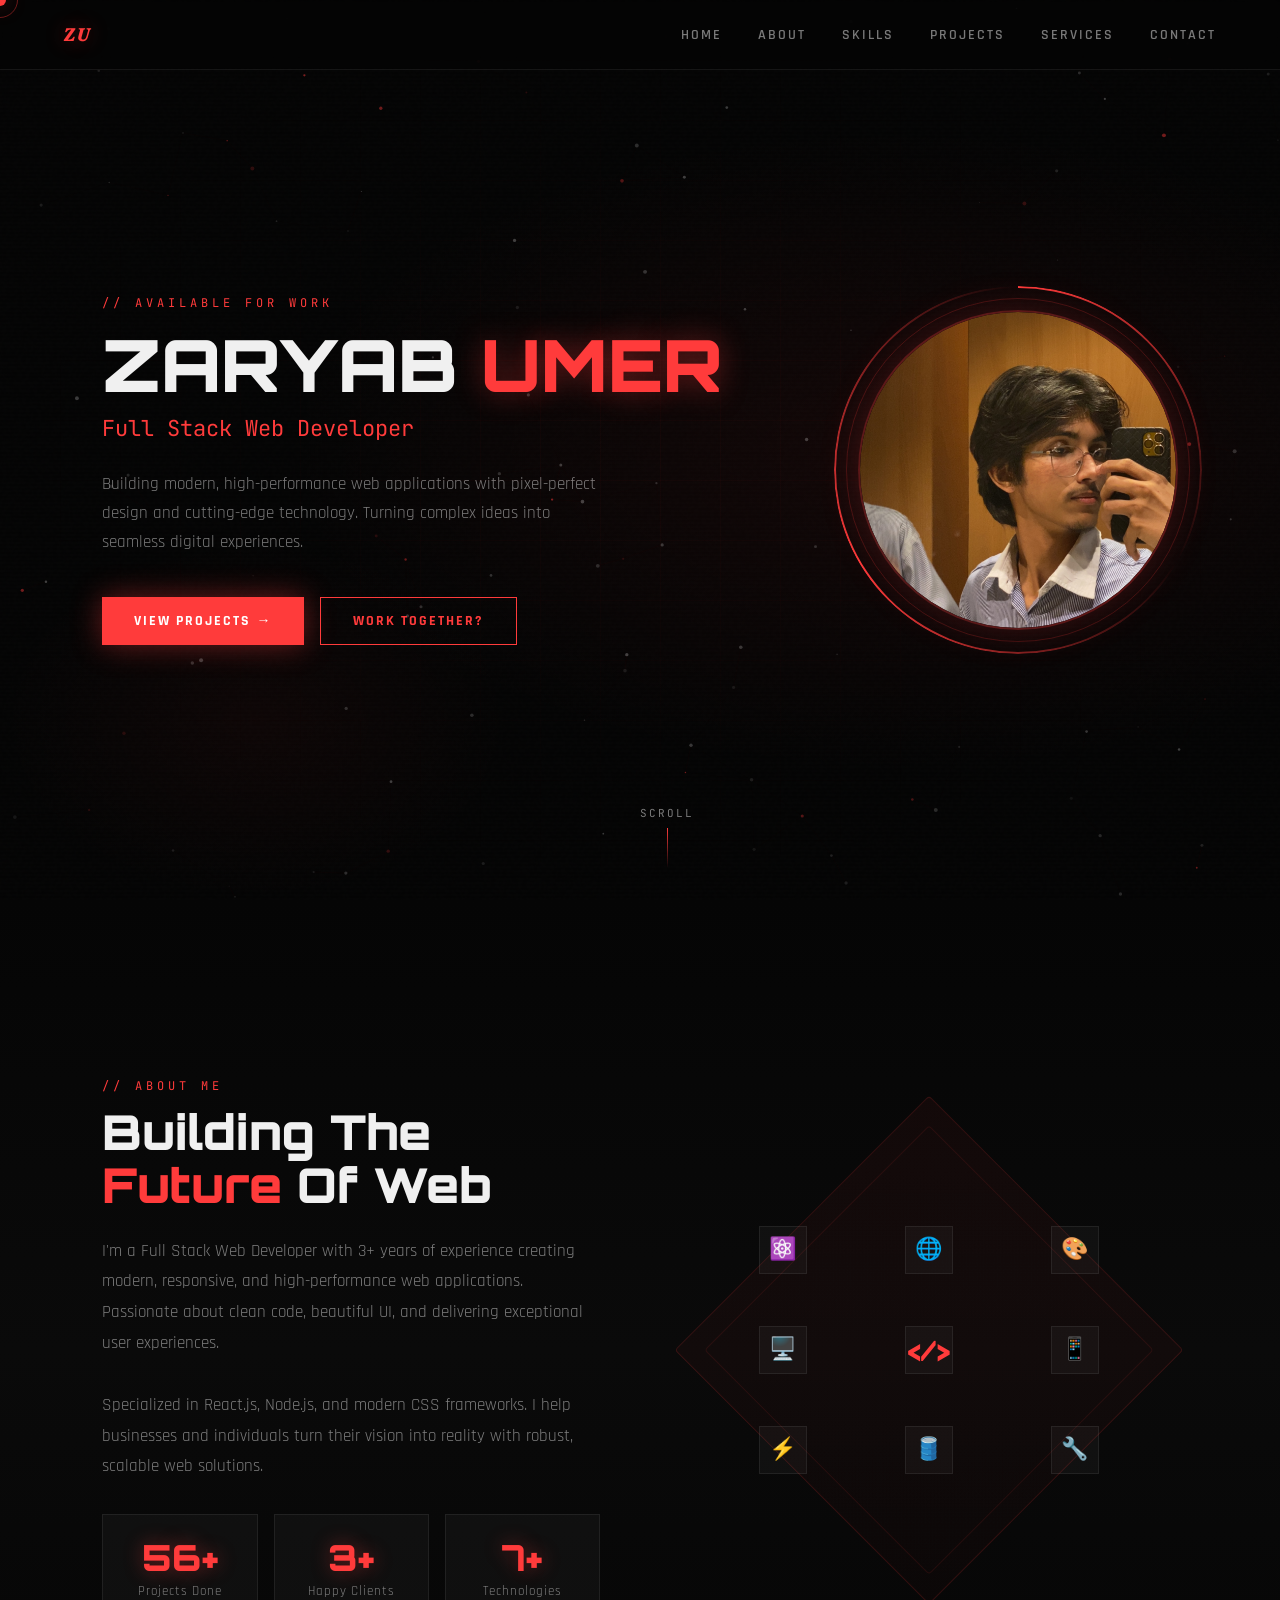
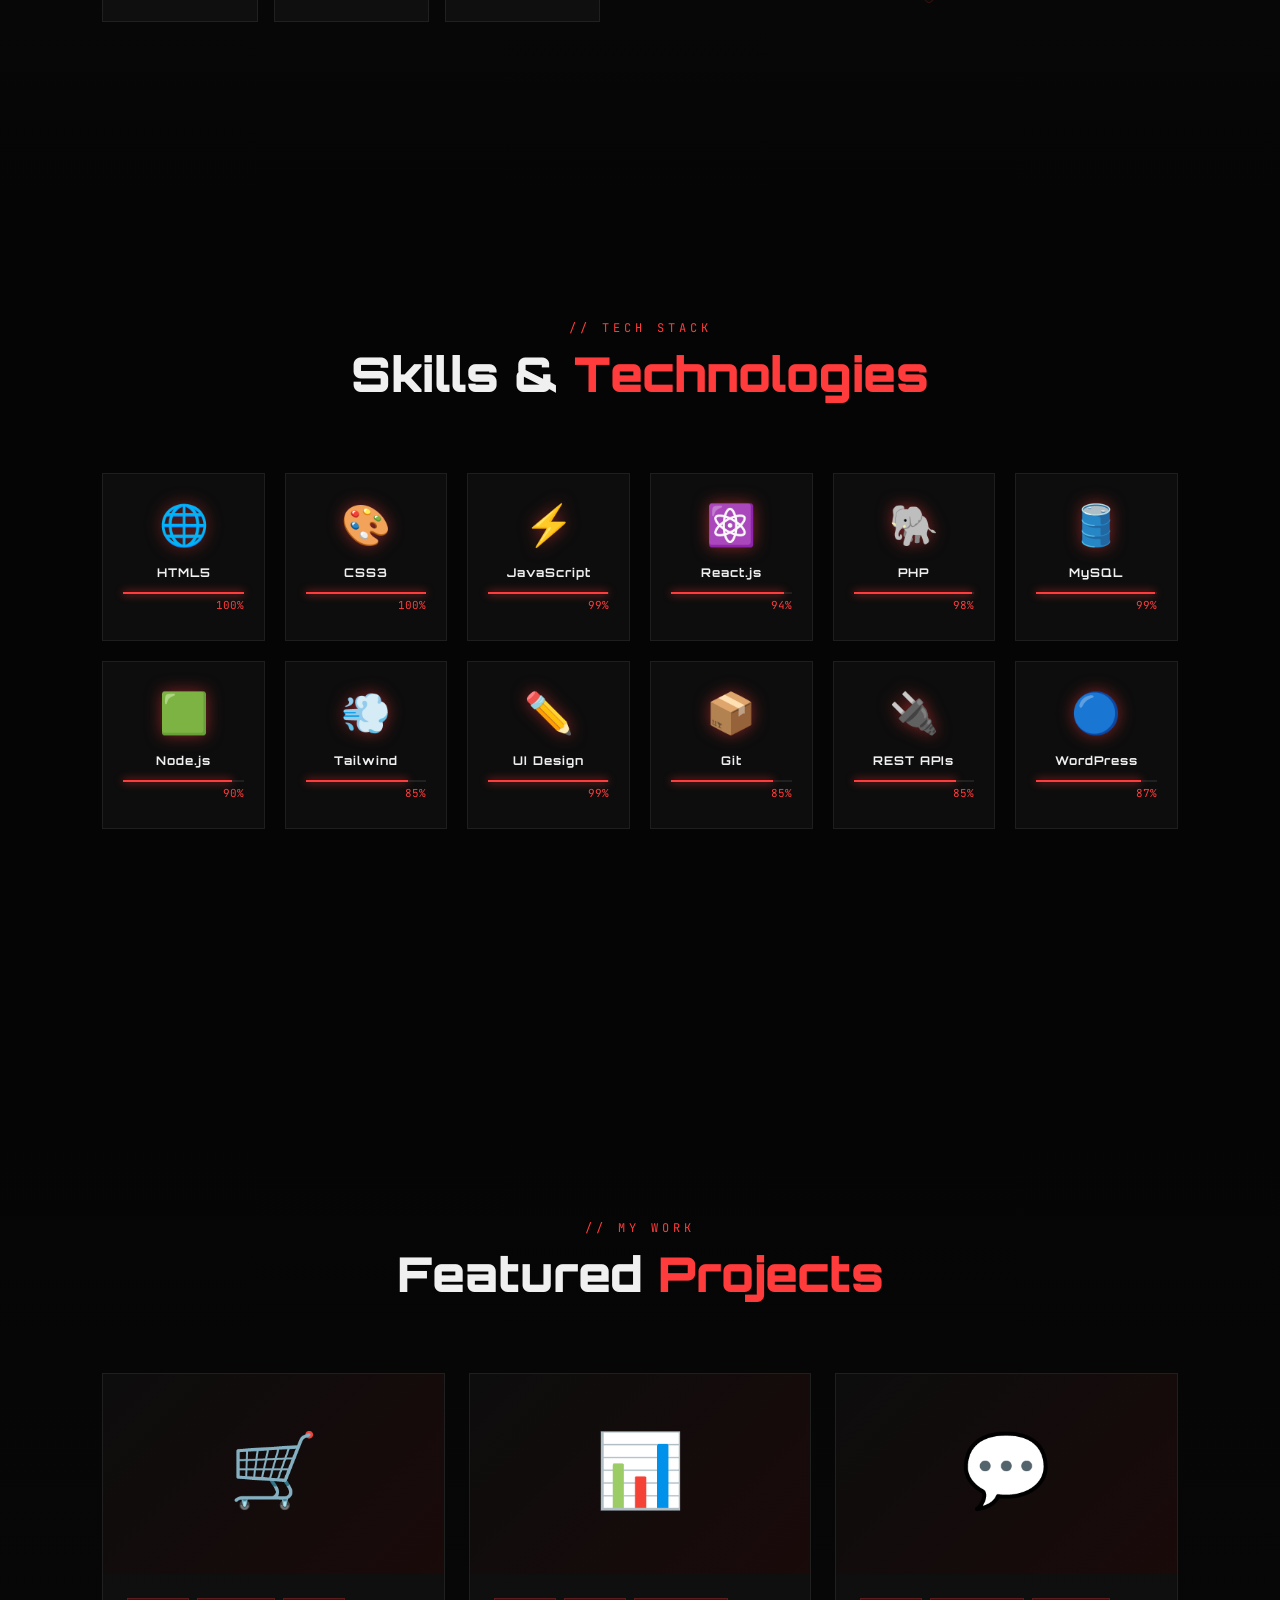
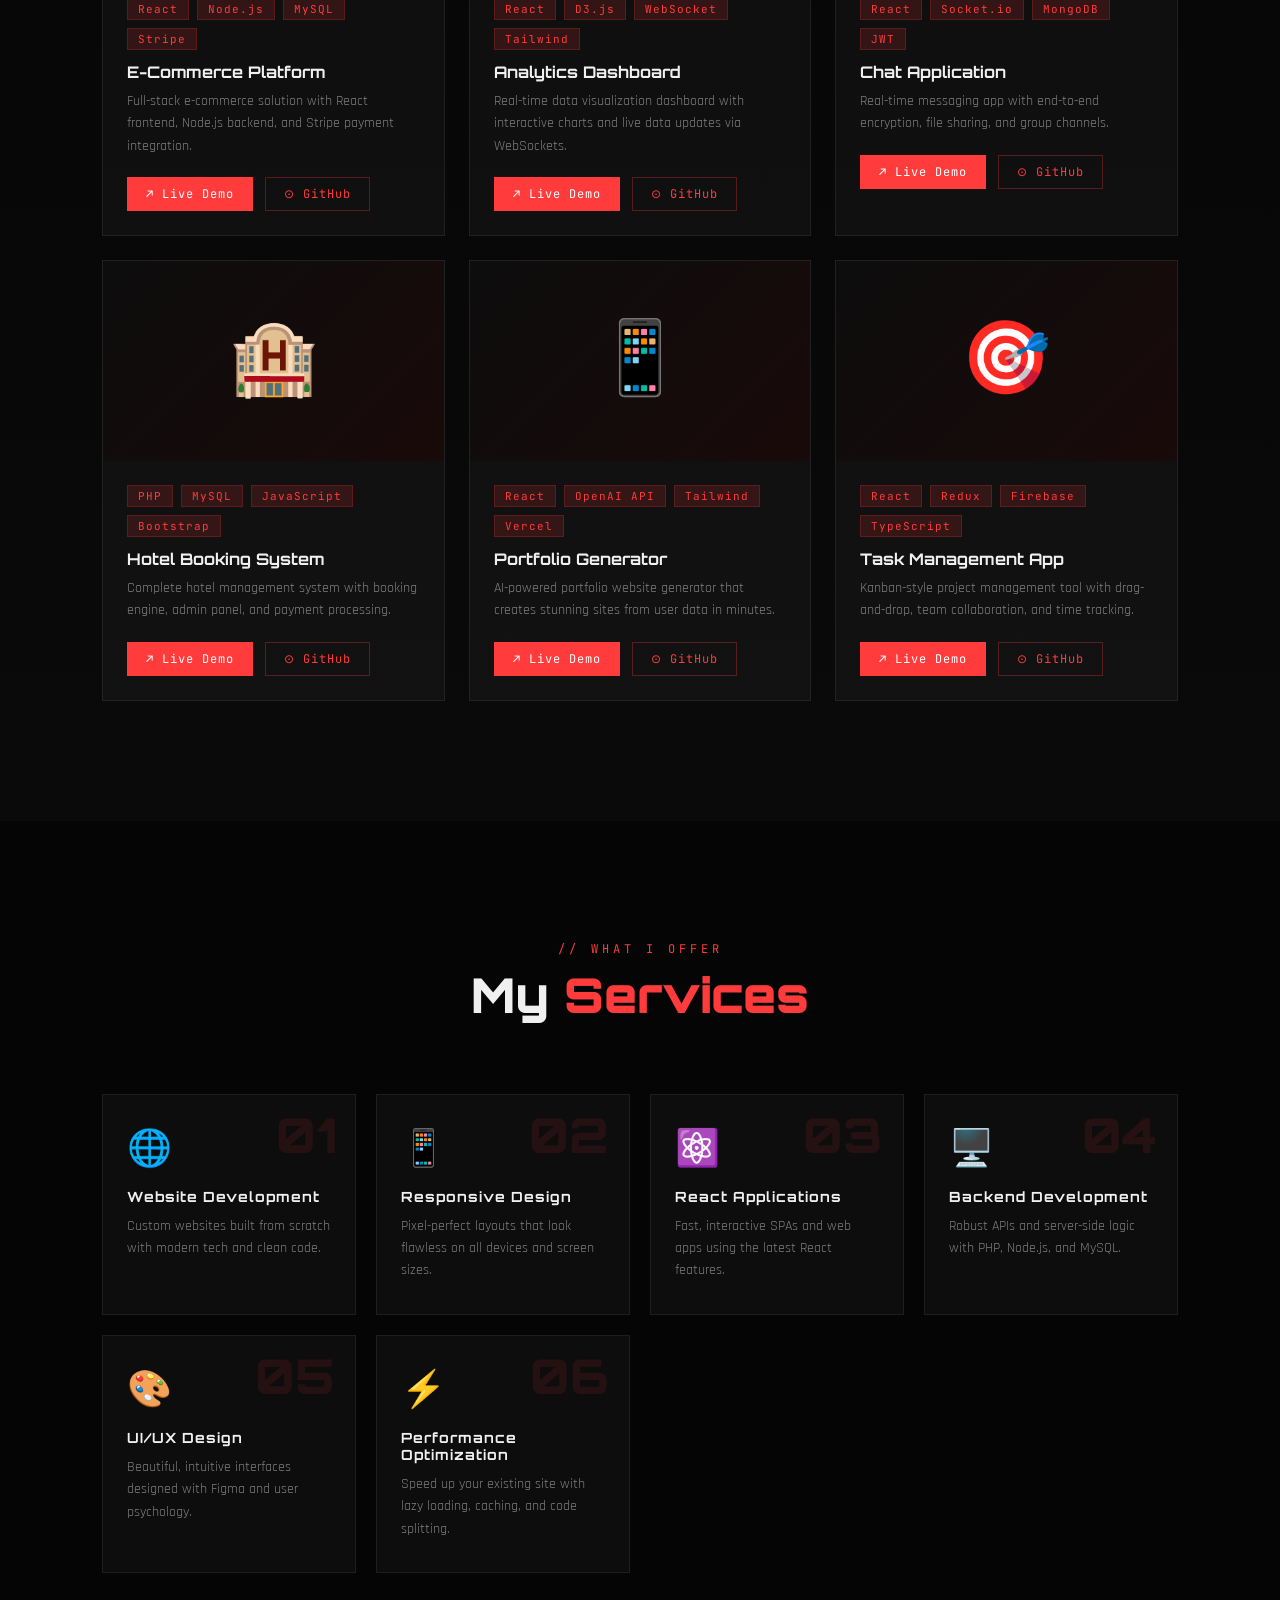
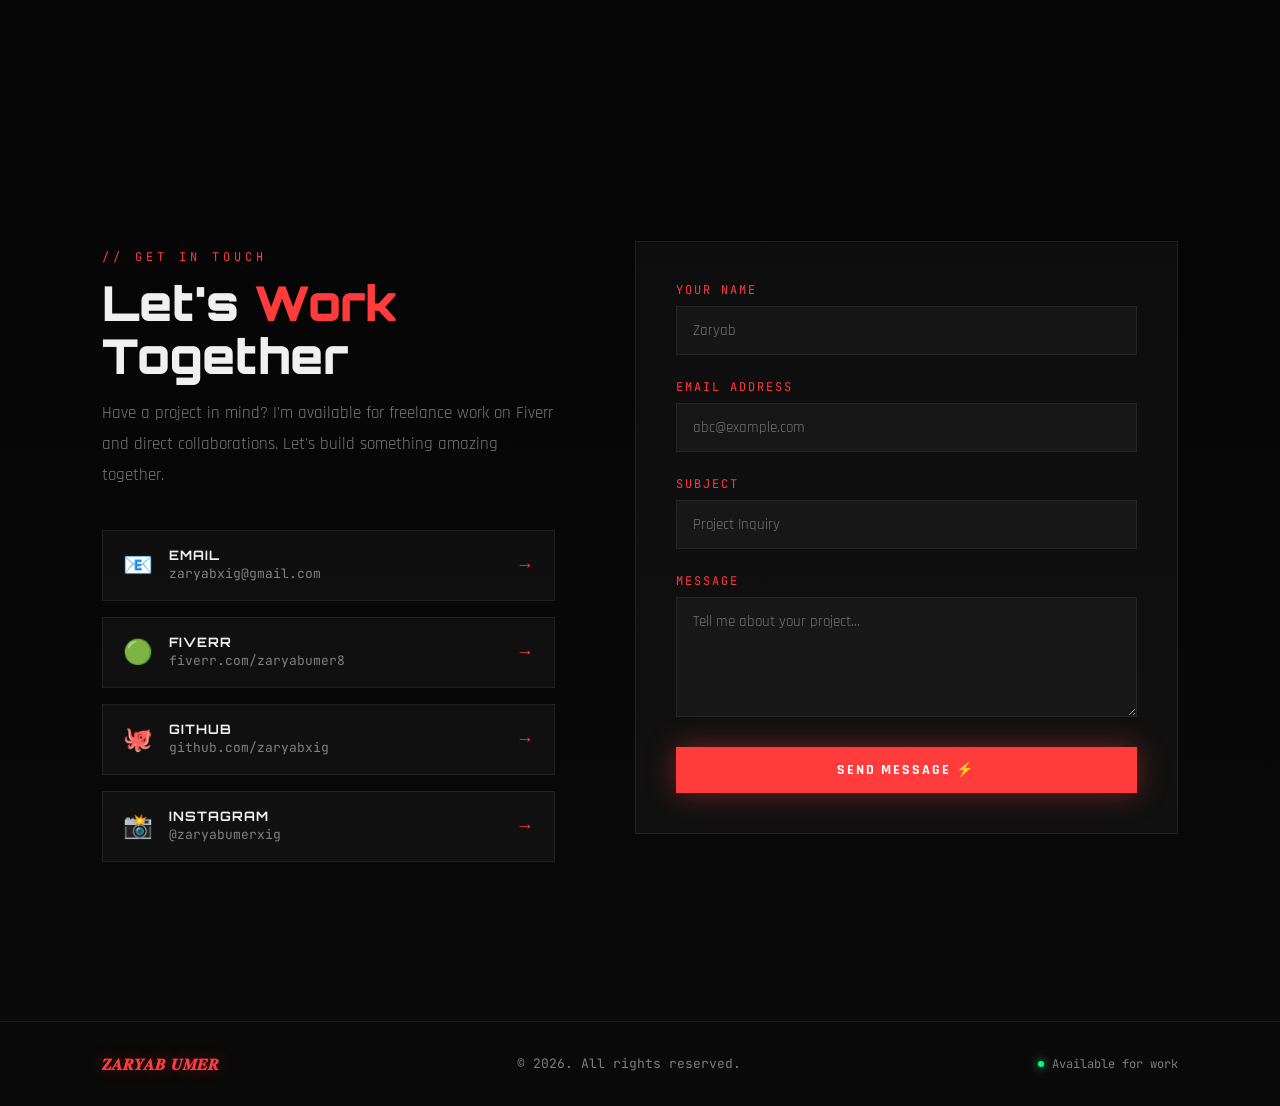
<file: index.html>
<!DOCTYPE html>
<html lang="en">
<head>
<meta charset="UTF-8">
<meta name="viewport" content="width=device-width, initial-scale=1.0">
<title>Portfolio – Full Stack Web Developer</title>
<link rel="preconnect" href="https://fonts.googleapis.com">
<link href="https://fonts.googleapis.com/css2?family=Orbitron:wght@400;700;900&family=Rajdhani:wght@300;400;500;600;700&family=JetBrains+Mono:wght@300;400;700&display=swap" rel="stylesheet">

<link rel="stylesheet" href="style.css">

</head>
<body>

<!-- Cursor -->
<div id="cursor"></div>
<div id="cursor-trail"></div>

<!-- Loading Screen -->
<div id="loader">
  <div class="logo-text">𝒁𝑼</div>
  <div class="bar-wrap"><div class="bar" id="load-bar"></div></div>
  <div class="pct" id="load-pct">0%</div>
</div>

<!-- Navbar -->
<nav id="navbar">
  <div class="nav-logo">𝒁𝑼</div>
  <ul class="nav-links">
    <li><a href="#hero">Home</a></li>
    <li><a href="#about">About</a></li>
    <li><a href="#skills">Skills</a></li>
    <li><a href="#projects">Projects</a></li>
    <li><a href="#services">Services</a></li>
    <li><a href="#contact">Contact</a></li>
  </ul>
  <div class="hamburger" id="hamburger">
    <span></span><span></span><span></span>
  </div>
</nav>
<!-- MOBILE MENU -->
<div class="mobile-menu" id="mobileMenu">
  <ul>
    <li><a href="#hero">Home</a></li>
    <li><a href="#about">About</a></li>
    <li><a href="#skills">Skills</a></li>
    <li><a href="#projects">Projects</a></li>
    <li><a href="#services">Services</a></li>
    <li><a href="#contact">Contact</a></li>
  </ul>
</div>

<!-- HERO -->
<section id="hero">
  <div id="hero-bg"></div>
  <div class="grid-bg"></div>
  <canvas id="particles-canvas"></canvas>

  <div class="hero-content">
    <div class="hero-text">
      <p class="hero-label">// Available for Work</p>
      <h1 class="hero-name">ZARYAB <span>UMER</span></h1>
      <p class="hero-role" id="typing-text"></p>
      <p class="hero-desc">
        Building modern, high-performance web applications with pixel-perfect design and cutting-edge technology. Turning complex ideas into seamless digital experiences.
      </p>
      <div class="hero-btns">
        <a href="#projects" class="btn btn-primary">View Projects →</a>
        <a href="#contact" class="btn btn-outline">Work Together?</a>
      </div>
    </div>

    <div class="hero-image-wrap">
  <div class="profile-ring"></div>
  <div class="profile-ring-2"></div>
  <div class="profile-img">
    <img src="IMG_8230.JPG" alt="Zaryab" class="real-profile-img">
  </div>
</div>
  </div>

  <div class="scroll-hint">
    <span>SCROLL</span>
    <div class="scroll-line"></div>
  </div>
</section>

<!-- ABOUT -->
<section id="about">
  <div class="about-inner">
    <div>
      <p class="section-label reveal">// About me</p>
      <h2 class="section-title reveal reveal-delay-1">Building The <span>Future</span> Of Web</h2>
      <p class="about-text reveal reveal-delay-2">
        I'm a Full Stack Web Developer with 3+ years of experience creating modern, responsive, and high-performance web applications. Passionate about clean code, beautiful UI, and delivering exceptional user experiences.
      </p>
      <p class="about-text reveal reveal-delay-3">
        Specialized in React.js, Node.js, and modern CSS frameworks. I help businesses and individuals turn their vision into reality with robust, scalable web solutions.
      </p>
      <div class="stats-row reveal reveal-delay-4">
        <div class="stat-card">
          <span class="stat-num" data-target="70">0</span>
          <span class="stat-lbl">Projects Done</span>
        </div>
        <div class="stat-card">
          <span class="stat-num" data-target="5">0</span>
          <span class="stat-lbl">Happy Clients</span>
        </div>
        <div class="stat-card">
          <span class="stat-num" data-target="10">0</span>
          <span class="stat-lbl">Technologies</span>
        </div>
      </div>
    </div>

    <div class="about-visual">
      <div class="about-shape"></div>
      <div class="about-icon-grid">
        <div class="about-icon">⚛️</div>
        <div class="about-icon">🌐</div>
        <div class="about-icon">🎨</div>
        <div class="about-icon">🖥️</div>
        <div class="about-icon" style="font-size:28px;color:var(--red);font-family:var(--font-head);font-weight:900">&lt;/&gt;</div>
        <div class="about-icon">📱</div>
        <div class="about-icon">⚡</div>
        <div class="about-icon">🛢️</div>
        <div class="about-icon">🔧</div>
      </div>
    </div>
  </div>
</section>

<!-- SKILLS -->
<section id="skills">
  <div class="skills-inner">
    <div class="skills-header">
      <p class="section-label reveal">// Tech stack</p>
      <h2 class="section-title reveal reveal-delay-1">Skills & <span>Technologies</span></h2>
    </div>
    <div class="skills-grid" id="skills-grid">
      <!-- Populated by JS -->
    </div>
  </div>
</section>

<!-- PROJECTS -->
<section id="projects">
  <div class="projects-inner">
    <div class="projects-header">
      <p class="section-label reveal">// My work</p>
      <h2 class="section-title reveal reveal-delay-1">Featured <span>Projects</span></h2>
    </div>
    <div class="projects-grid" id="projects-grid">
      <!-- Populated by JS -->
    </div>
  </div>
</section>

<!-- SERVICES -->
<section id="services">
  <div class="services-inner">
    <div class="services-header">
      <p class="section-label reveal">// What I offer</p>
      <h2 class="section-title reveal reveal-delay-1">My <span>Services</span></h2>
    </div>
    <div class="services-grid" id="services-grid">
      <!-- Populated by JS -->
    </div>
  </div>
</section>

<!-- CONTACT -->
<section id="contact">
  <div class="contact-inner">
    <div class="contact-info">
      <p class="section-label reveal">// Get in touch</p>
      <h2 class="section-title reveal reveal-delay-1">Let's <span>Work</span> Together</h2>
      <p class="about-text reveal reveal-delay-2">
        Have a project in mind? I'm available for freelance work on Fiverr and direct collaborations. Let's build something amazing together.
      </p>
      <div class="social-links reveal reveal-delay-3">
        <a href="mailto:zaryabxig@example.com" class="social-link">
          <span class="social-icon">📧</span>
          <div class="social-text-wrap">
            <span class="social-name">EMAIL</span>
            <span class="social-handle">zaryabxig@gmail.com</span>
          </div>
          <span style="margin-left:auto;color:var(--red);font-size:18px">→</span>
        </a>
        <a href="#" class="social-link">
          <span class="social-icon">🟢</span>
          <div class="social-text-wrap">
            <span class="social-name">FIVERR</span>
            <span class="social-handle">fiverr.com/zaryabumer8</span>
          </div>
          <span style="margin-left:auto;color:var(--red);font-size:18px">→</span>
        </a>
        <a href="#" class="social-link">
          <span class="social-icon">🐙</span>
          <div class="social-text-wrap">
            <span class="social-name">GITHUB</span>
            <span class="social-handle">github.com/zaryabxig</span>
          </div>
          <span style="margin-left:auto;color:var(--red);font-size:18px">→</span>
        </a>
        <a href="#" class="social-link">
          <span class="social-icon">📸</span>
          <div class="social-text-wrap">
            <span class="social-name">INSTAGRAM</span>
            <span class="social-handle">@zaryabumerxig</span>
          </div>
          <span style="margin-left:auto;color:var(--red);font-size:18px">→</span>
        </a>
      </div>
    </div>

    <!-- CONTACT FORM -->
<form class="contact-form reveal reveal-delay-2" id="contactForm">
  
  <div class="form-group">
    <label class="form-label">Your Name</label>
    <input 
      type="text" 
      class="form-input" 
      id="name"
      placeholder="Zaryab"
      required
    >
  </div>

  <div class="form-group">
    <label class="form-label">Email Address</label>
    <input 
      type="email" 
      class="form-input" 
      id="email"
      placeholder="abc@example.com"
      required
    >
  </div>

  <div class="form-group">
    <label class="form-label">Subject</label>
    <input 
      type="text" 
      class="form-input" 
      id="subject"
      placeholder="Project Inquiry"
      required
    >
  </div>

  <div class="form-group">
    <label class="form-label">Message</label>
    <textarea 
      class="form-input" 
      id="message"
      placeholder="Tell me about your project..."
      required
    ></textarea>
  </div>

  <button 
    type="submit"
    class="btn btn-primary" 
    style="width:100%;justify-content:center"
    id="submitBtn"
  >
    Send Message ⚡
  </button>

</form>
  </div>
  
</section>

<!-- FOOTER -->
<footer>
  <div class="footer-logo">𝒁𝑨𝑹𝒀𝑨𝑩 𝑼𝑴𝑬𝑹</div>
  <div class="footer-copy">© 2026. All rights reserved.</div>
  <div class="footer-live">
    <div class="live-dot"></div>
    <span>Available for work</span>
  </div>
</footer>

<script src="script.js"></script>

</body>
</html>
</file>
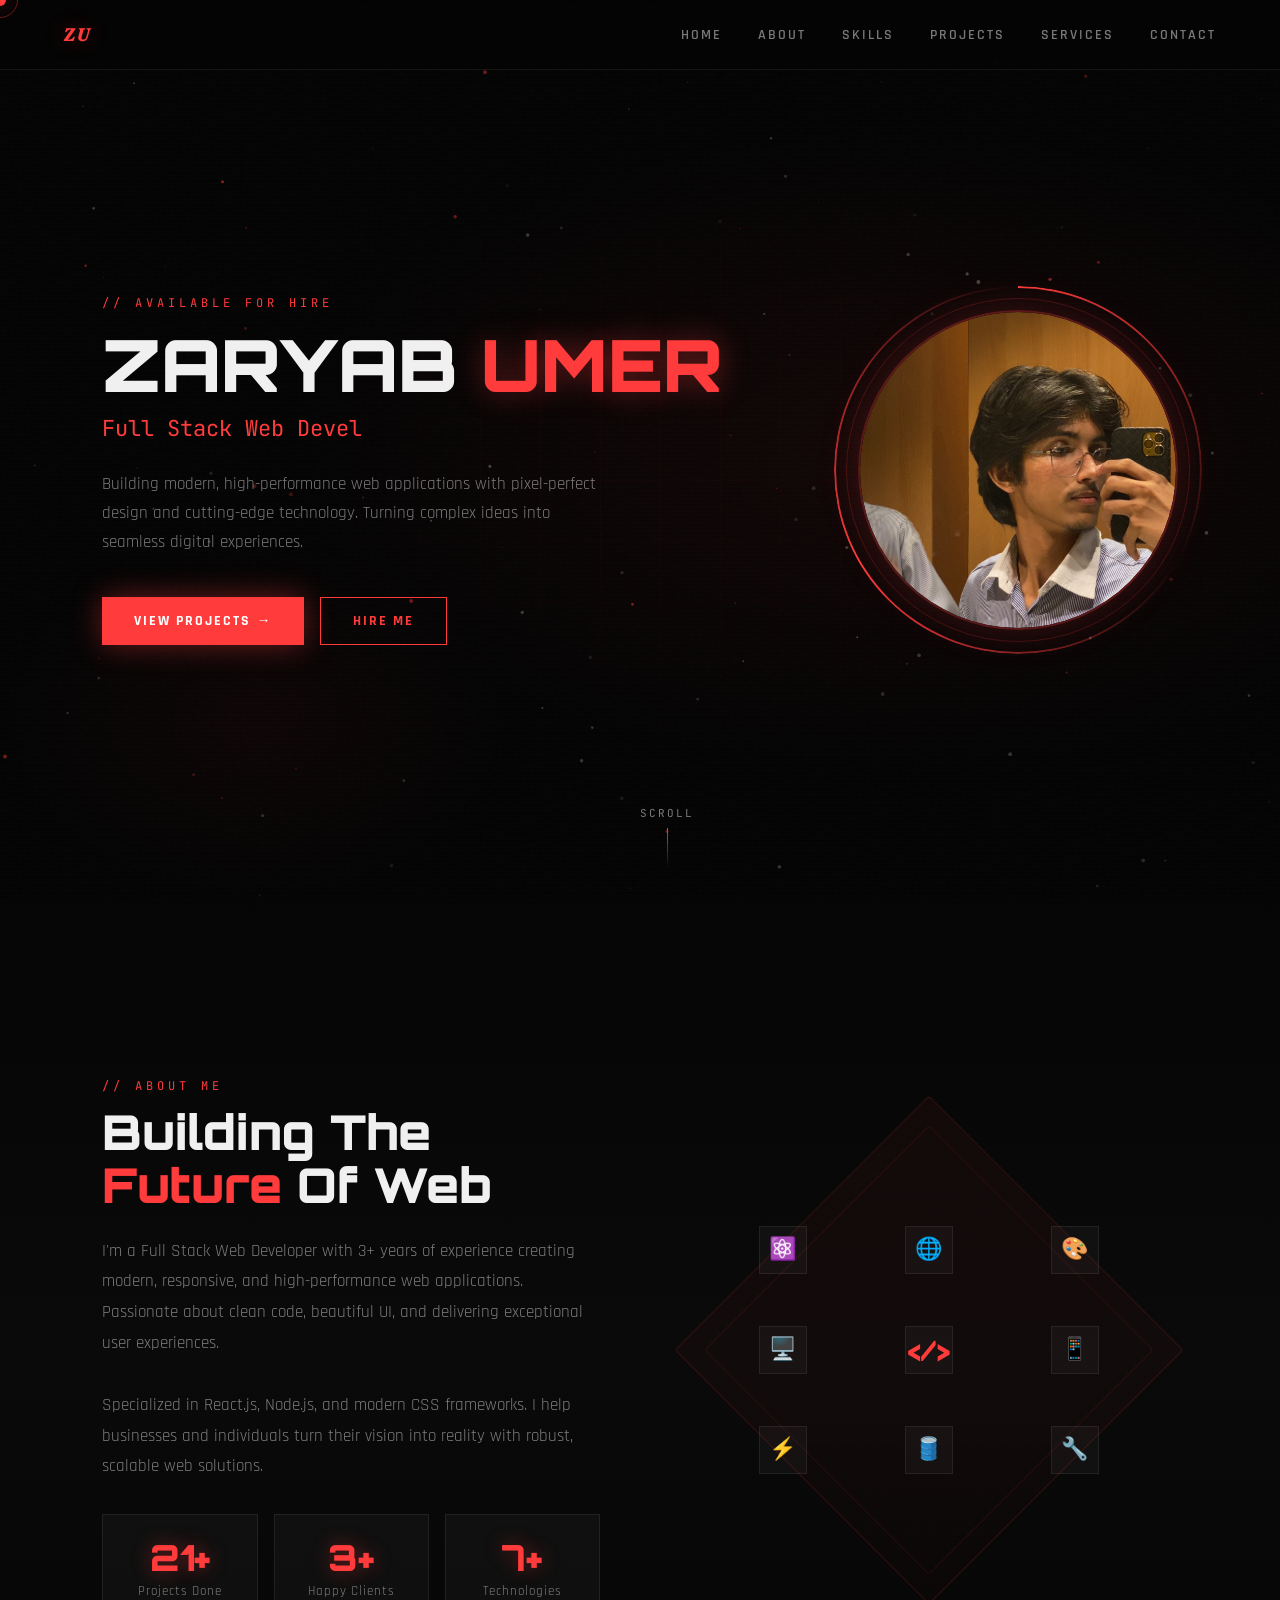
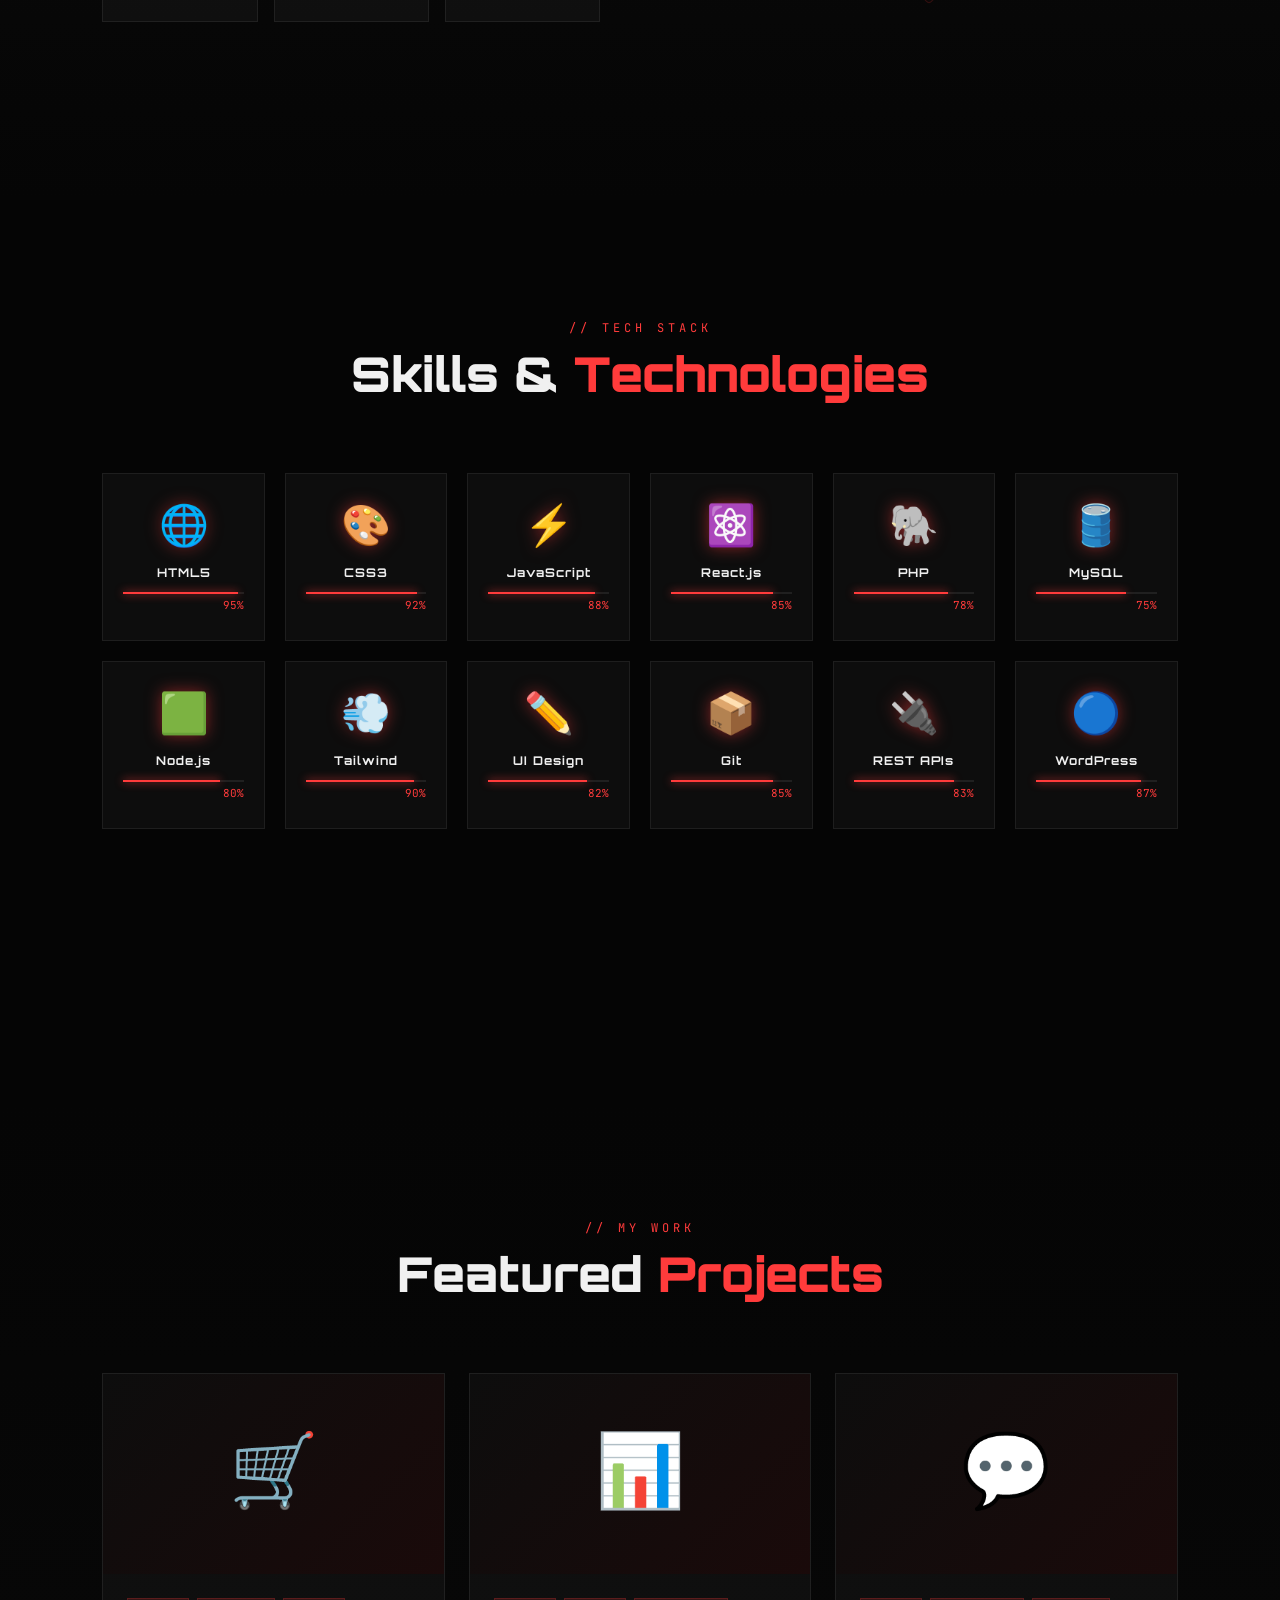
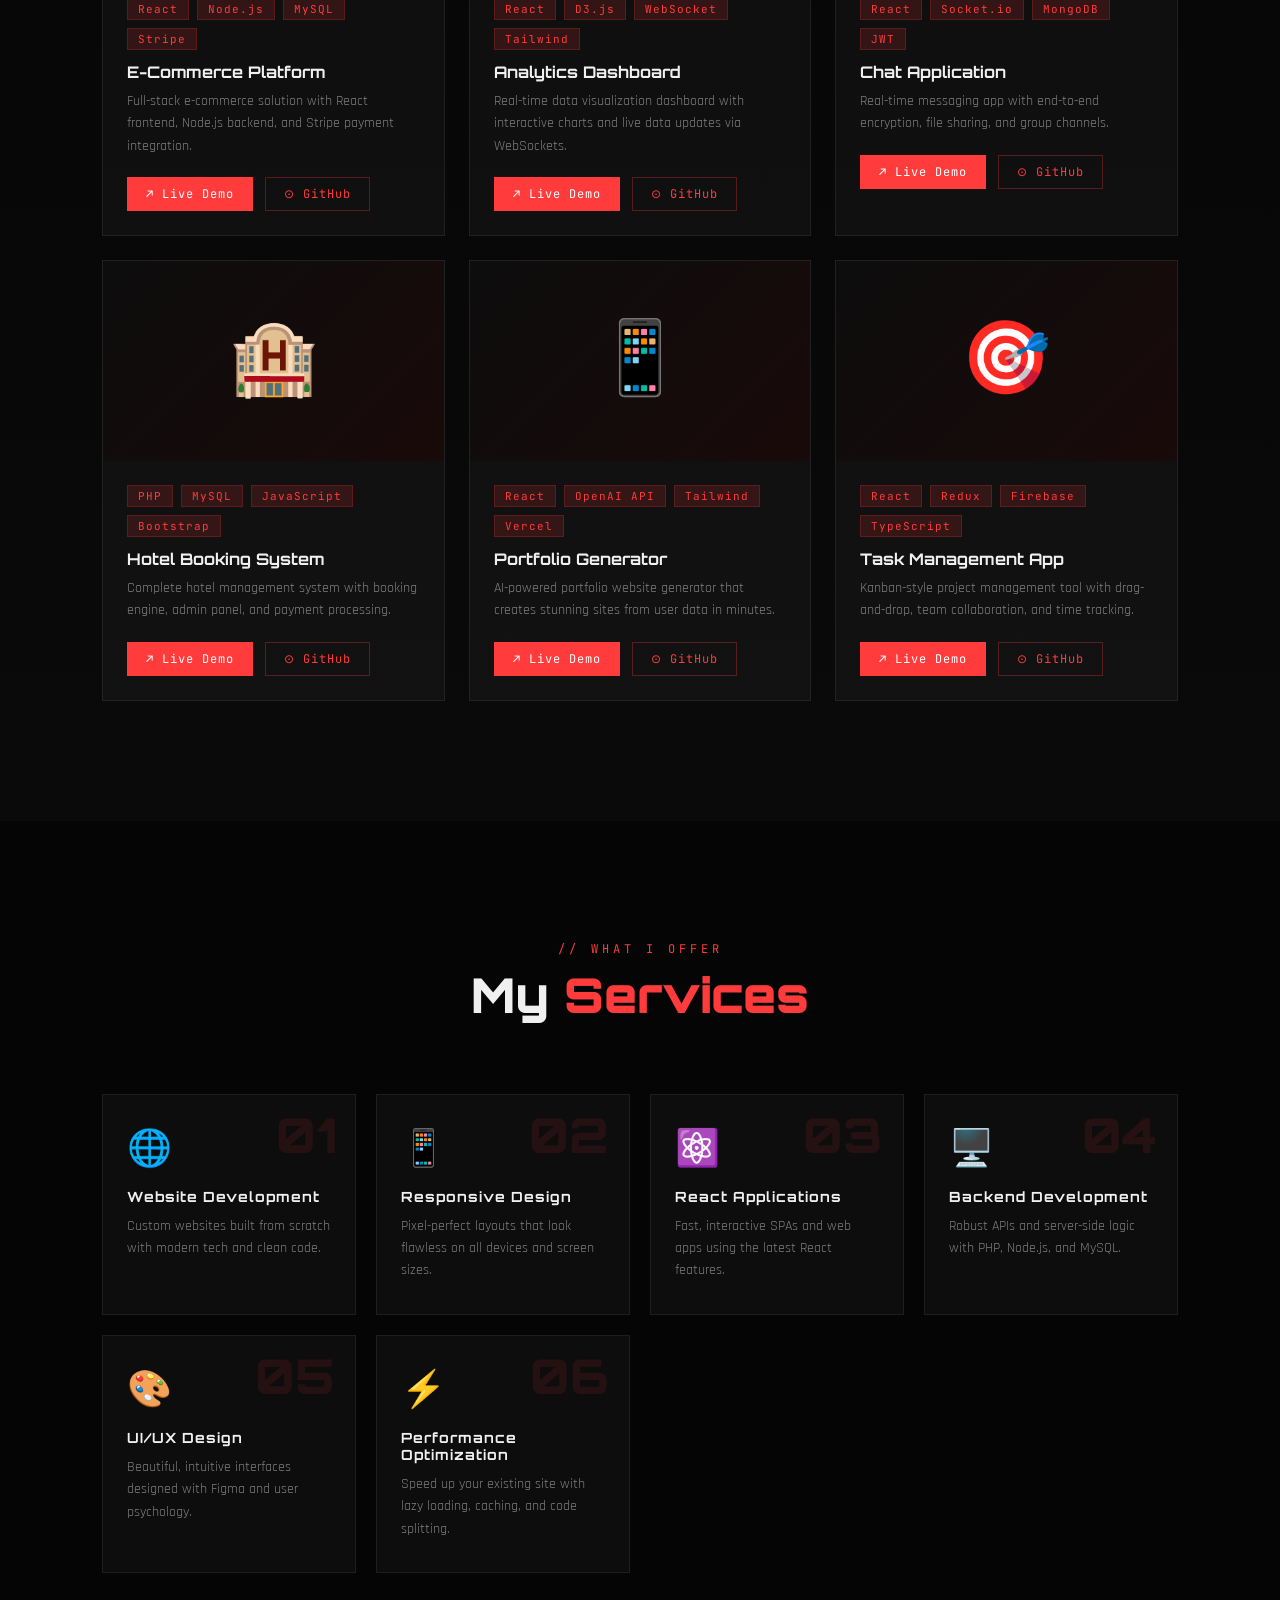
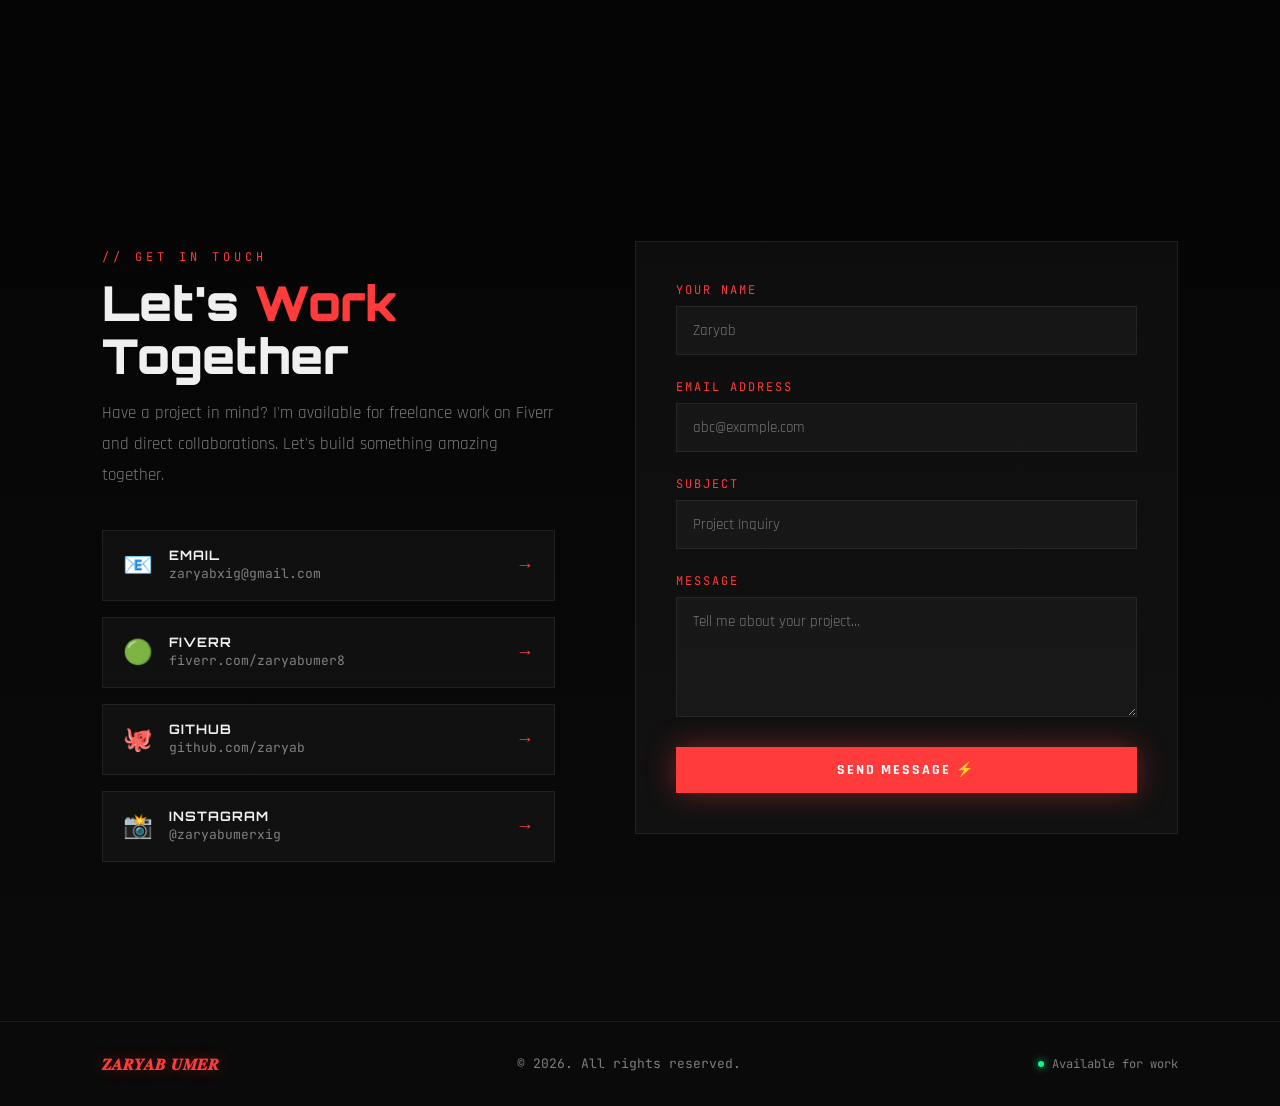
<file: portfolio.html>
<!DOCTYPE html>
<html lang="en">
<head>
<meta charset="UTF-8">
<meta name="viewport" content="width=device-width, initial-scale=1.0">
<title>ortfolio – Full Stack Web Developer</title>
<link rel="preconnect" href="https://fonts.googleapis.com">
<link href="https://fonts.googleapis.com/css2?family=Orbitron:wght@400;700;900&family=Rajdhani:wght@300;400;500;600;700&family=JetBrains+Mono:wght@300;400;700&display=swap" rel="stylesheet">
<style>
  :root {
    --red: #ff3b3b;
    --red-dim: rgba(255,59,59,0.15);
    --red-glow: rgba(255,59,59,0.4);
    --bg: #050505;
    --bg2: #0a0a0a;
    --bg3: #111;
    --glass: rgba(255,255,255,0.03);
    --glass-border: rgba(255,255,255,0.07);
    --text: #f0f0f0;
    --text-dim: rgba(240,240,240,0.5);
    --font-head: 'Orbitron', monospace;
    --font-body: 'Rajdhani', sans-serif;
    --font-mono: 'JetBrains Mono', monospace;
  }

  *, *::before, *::after { margin:0; padding:0; box-sizing:border-box; }

  html { scroll-behavior: smooth; }

  body {
    background: var(--bg);
    color: var(--text);
    font-family: var(--font-body);
    font-size: 16px;
    overflow-x: hidden;
    cursor: none;
  }

  /* ── CUSTOM CURSOR ── */
  #cursor {
    position: fixed; z-index: 9999; pointer-events: none;
    width: 12px; height: 12px;
    background: var(--red);
    border-radius: 50%;
    transform: translate(-50%,-50%);
    transition: transform 0.1s ease, width 0.2s, height 0.2s, opacity 0.2s;
    box-shadow: 0 0 20px var(--red-glow), 0 0 60px rgba(255,59,59,0.2);
  }
  #cursor-trail {
    position: fixed; z-index: 9998; pointer-events: none;
    width: 36px; height: 36px;
    border: 1px solid rgba(255,59,59,0.4);
    border-radius: 50%;
    transform: translate(-50%,-50%);
    transition: all 0.12s ease;
  }
  body:hover #cursor { opacity: 1; }

  /* ── LOADING SCREEN ── */
  #loader {
    position: fixed; inset: 0; z-index: 9990;
    background: var(--bg);
    display: flex; flex-direction: column;
    align-items: center; justify-content: center;
    gap: 24px;
  }
  #loader .logo-text {
    font-family: var(--font-head);
    font-size: clamp(24px, 5vw, 48px);
    color: var(--red);
    letter-spacing: 8px;
    animation: glitch 1.5s infinite;
    text-shadow: 0 0 30px var(--red-glow);
  }
  #loader .bar-wrap {
    width: 240px; height: 2px;
    background: rgba(255,255,255,0.08);
    border-radius: 2px; overflow: hidden;
  }
  #loader .bar {
    height: 100%; background: var(--red);
    box-shadow: 0 0 16px var(--red);
    animation: load-progress 2.2s ease-out forwards;
  }
  #loader .pct {
    font-family: var(--font-mono); font-size: 12px;
    color: var(--red); letter-spacing: 2px;
  }
  @keyframes load-progress { from { width: 0 } to { width: 100% } }

  /* ── NAVBAR ── */
  nav {
    position: fixed; top: 0; left: 0; right: 0; z-index: 100;
    padding: 0 clamp(24px, 5vw, 80px);
    height: 70px;
    display: flex; align-items: center; justify-content: space-between;
    background: rgba(5,5,5,0.7);
    backdrop-filter: blur(20px);
    border-bottom: 1px solid var(--glass-border);
    transition: all 0.3s;
  }
  .nav-logo {
    font-family: var(--font-head);
    font-size: 18px; font-weight: 900;
    color: var(--red);
    text-shadow: 0 0 20px var(--red-glow);
    letter-spacing: 2px;
  }
  .nav-links { display: flex; gap: 36px; list-style: none; }
  .nav-links a {
    color: var(--text-dim); text-decoration: none;
    font-family: var(--font-body); font-size: 14px; font-weight: 600;
    letter-spacing: 2px; text-transform: uppercase;
    transition: color 0.3s;
    position: relative;
  }
  .nav-links a::after {
    content: ''; position: absolute; bottom: -4px; left: 0; right: 0;
    height: 1px; background: var(--red);
    transform: scaleX(0); transform-origin: center;
    transition: transform 0.3s;
    box-shadow: 0 0 8px var(--red);
  }
  .nav-links a:hover { color: var(--text); }
  .nav-links a:hover::after { transform: scaleX(1); }

  /* ── SECTIONS ── */
  section { min-height: 100vh; position: relative; }

  /* ── HERO ── */
  #hero {
    display: flex; align-items: center; justify-content: center;
    padding: 100px clamp(24px,8vw,120px) 60px;
    overflow: hidden;
  }
  #hero-bg {
    position: absolute; inset: 0; z-index: 0;
    background:
      radial-gradient(ellipse 80% 60% at 70% 50%, rgba(255,59,59,0.06) 0%, transparent 60%),
      radial-gradient(ellipse 40% 40% at 20% 80%, rgba(255,59,59,0.04) 0%, transparent 50%);
  }
  #particles-canvas {
    position: absolute; inset: 0; z-index: 0;
  }
  .hero-content {
    position: relative; z-index: 2;
    display: grid; grid-template-columns: 1fr auto;
    align-items: center; gap: 80px;
    max-width: 1200px; width: 100%;
  }
  .hero-text { max-width: 620px; }
  .hero-label {
    font-family: var(--font-mono);
    font-size: 12px; color: var(--red);
    letter-spacing: 4px; text-transform: uppercase;
    margin-bottom: 16px;
    animation: fade-up 0.8s 0.3s both;
  }
  .hero-name {
    font-family: var(--font-head);
    font-size: clamp(36px, 6vw, 72px);
    font-weight: 900; line-height: 1.05;
    color: var(--text);
    margin-bottom: 12px;
    animation: fade-up 0.8s 0.5s both;
  }
  .hero-name span { color: var(--red); text-shadow: 0 0 30px var(--red-glow); }
  .hero-role {
    font-family: var(--font-mono);
    font-size: clamp(16px, 2.5vw, 22px);
    color: var(--red);
    min-height: 32px;
    margin-bottom: 24px;
    animation: fade-up 0.8s 0.7s both;
  }
  .hero-desc {
    font-size: 17px; font-weight: 400; line-height: 1.7;
    color: var(--text-dim); max-width: 500px;
    margin-bottom: 40px;
    animation: fade-up 0.8s 0.9s both;
  }
  .hero-btns { display: flex; gap: 16px; flex-wrap: wrap;
    animation: fade-up 0.8s 1.1s both; }
  .btn {
    padding: 14px 32px;
    font-family: var(--font-body); font-size: 14px; font-weight: 700;
    letter-spacing: 2px; text-transform: uppercase;
    border: none; cursor: pointer; text-decoration: none;
    display: inline-flex; align-items: center; gap: 8px;
    transition: all 0.3s; position: relative; overflow: hidden;
  }
  .btn-primary {
    background: var(--red); color: #fff;
    box-shadow: 0 0 30px rgba(255,59,59,0.4);
  }
  .btn-primary:hover {
    background: #ff5555;
    box-shadow: 0 0 50px rgba(255,59,59,0.7);
    transform: translateY(-2px);
  }
  .btn-outline {
    background: transparent; color: var(--red);
    border: 1px solid var(--red);
  }
  .btn-outline:hover {
    background: var(--red-dim);
    box-shadow: 0 0 30px rgba(255,59,59,0.2);
    transform: translateY(-2px);
  }

  /* Hero image */
  .hero-image-wrap {
    position: relative; z-index: 2;
    animation: fade-up 0.8s 0.6s both;
    flex-shrink: 0;
  }
  .profile-ring {
    position: absolute; inset: -24px;
    border-radius: 50%;
    border: 2px solid transparent;
    background: conic-gradient(var(--red), transparent, var(--red), transparent) border-box;
    animation: spin 8s linear infinite;
    -webkit-mask: linear-gradient(#fff 0 0) padding-box, linear-gradient(#fff 0 0);
    -webkit-mask-composite: destination-out;
    mask-composite: exclude;
  }
  .profile-ring-2 {
    position: absolute; inset: -12px;
    border-radius: 50%;
    border: 1px solid rgba(255,59,59,0.2);
    animation: spin-rev 12s linear infinite;
  }
  @keyframes spin { to { transform: rotate(360deg); } }
  @keyframes spin-rev { to { transform: rotate(-360deg); } }

  .profile-img {
    width: clamp(200px, 25vw, 320px);
    height: clamp(200px, 25vw, 320px);
    border-radius: 50%;
    object-fit: cover;
    display: flex; align-items: center; justify-content: center;
    background: linear-gradient(135deg, #1a0a0a 0%, #0d0d0d 50%, #1a0505 100%);
    border: 2px solid rgba(255,59,59,0.3);
    box-shadow:
      0 0 40px rgba(255,59,59,0.2),
      inset 0 0 40px rgba(255,59,59,0.05);
    position: relative; overflow: hidden;
    animation: float 4s ease-in-out infinite;
  }
  .profile-initials {
    font-family: var(--font-head);
    font-size: clamp(48px, 8vw, 96px);
    font-weight: 900;
    color: var(--red);
    text-shadow: 0 0 40px var(--red-glow);
    user-select: none;
  }
  @keyframes float { 0%,100%{transform:translateY(0)} 50%{transform:translateY(-16px)} }
  
  .real-profile-img{
  width:100%;
  height:100%;
  object-fit:cover;
  border-radius:50%;
  display:block;
}

/* MOBILE MENU */
.mobile-menu{
  position: fixed;
  top: 70px;
  right: -100%;
  width: 260px;
  height: calc(100vh - 70px);
  background: rgba(5,5,5,0.98);
  backdrop-filter: blur(20px);
  border-left: 1px solid rgba(255,59,59,0.2);
  padding: 40px 30px;
  transition: 0.4s ease;
  z-index: 999;
}

.mobile-menu.active{
  right: 0;
}

.mobile-menu ul{
  list-style:none;
  display:flex;
  flex-direction:column;
  gap:28px;
}

.mobile-menu a{
  text-decoration:none;
  color:white;
  font-size:18px;
  font-family:var(--font-head);
  letter-spacing:1px;
  transition:0.3s;
}

.mobile-menu a:hover{
  color:var(--red);
  padding-left:10px;
}

.hamburger.active span:nth-child(1){
  transform: rotate(45deg) translateY(9px);
}

.hamburger.active span:nth-child(2){
  opacity:0;
}

.hamburger.active span:nth-child(3){
  transform: rotate(-45deg) translateY(-9px);
}

/* PHONE RESPONSIVE */
@media(max-width:768px){

  body{
    cursor:auto;
  }

  #cursor,
  #cursor-trail{
    display:none;
  }

  nav{
    padding:0 20px;
  }

  .hero-name{
    font-size:42px;
  }

  .hero-role{
    font-size:16px;
  }

  .hero-desc{
    font-size:15px;
    margin:auto auto 30px;
  }

  .profile-img{
    width:220px;
    height:220px;
  }

  .hero-btns{
    flex-direction:column;
    width:100%;
  }

  .btn{
    width:100%;
    justify-content:center;
  }

  .projects-grid{
    grid-template-columns:1fr;
  }

  .skills-grid{
    grid-template-columns:1fr 1fr;
  }

  .services-grid{
    grid-template-columns:1fr;
  }

  .stats-row{
    grid-template-columns:1fr;
  }

  .contact-form{
    padding:25px;
  }

  footer{
    flex-direction:column;
    text-align:center;
  }
  }

  /* Scroll indicator */
  .scroll-hint {
    position: absolute; bottom: 32px; left: 50%;
    transform: translateX(-50%);
    display: flex; flex-direction: column; align-items: center; gap: 8px;
    font-family: var(--font-mono); font-size: 11px;
    color: var(--text-dim); letter-spacing: 2px;
    z-index: 2;
    animation: fade-up 1s 1.5s both;
  }
  .scroll-line {
    width: 1px; height: 40px;
    background: linear-gradient(to bottom, var(--red), transparent);
    animation: scroll-line 1.8s ease-in-out infinite;
  }
  @keyframes scroll-line { 0%,100%{opacity:0.3} 50%{opacity:1} }

  /* ── ABOUT ── */
  #about {
    background: linear-gradient(180deg, var(--bg) 0%, var(--bg2) 50%, var(--bg) 100%);
    padding: 120px clamp(24px,8vw,120px);
    display: flex; align-items: center;
  }
  .about-inner {
    max-width: 1200px; width: 100%; margin: auto;
    display: grid; grid-template-columns: 1fr 1fr;
    gap: 80px; align-items: center;
  }
  .section-label {
    font-family: var(--font-mono); font-size: 12px;
    color: var(--red); letter-spacing: 4px; text-transform: uppercase;
    margin-bottom: 12px;
  }
  .section-title {
    font-family: var(--font-head);
    font-size: clamp(28px, 4vw, 48px); font-weight: 900;
    line-height: 1.1; margin-bottom: 24px;
    color: var(--text);
  }
  .section-title span { color: var(--red); }
  .about-text {
    font-size: 17px; line-height: 1.8;
    color: var(--text-dim); margin-bottom: 32px;
  }
  .stats-row {
    display: grid; grid-template-columns: repeat(3, 1fr); gap: 16px;
  }
  .stat-card {
    background: var(--glass);
    border: 1px solid var(--glass-border);
    padding: 20px 16px;
    text-align: center;
    position: relative; overflow: hidden;
    transition: border-color 0.3s, transform 0.3s;
  }
  .stat-card::before {
    content: ''; position: absolute; bottom: 0; left: 0; right: 0;
    height: 2px; background: var(--red);
    transform: scaleX(0); transform-origin: center;
    transition: transform 0.4s;
    box-shadow: 0 0 12px var(--red);
  }
  .stat-card:hover { border-color: rgba(255,59,59,0.3); transform: translateY(-4px); }
  .stat-card:hover::before { transform: scaleX(1); }
  .stat-num {
    font-family: var(--font-head); font-size: 36px; font-weight: 900;
    color: var(--red); display: block;
    text-shadow: 0 0 20px var(--red-glow);
  }
  .stat-lbl { font-size: 13px; color: var(--text-dim); letter-spacing: 1px; }

  .about-visual {
    position: relative; display: flex;
    align-items: center; justify-content: center;
  }
  .about-shape {
    width: 360px; height: 360px;
    background: linear-gradient(135deg, rgba(255,59,59,0.05) 0%, rgba(255,59,59,0.02) 100%);
    border: 1px solid rgba(255,59,59,0.15);
    border-radius: 4px;
    transform: rotate(45deg);
    position: relative;
    animation: pulse-border 3s ease-in-out infinite;
  }
  .about-shape::before {
    content: ''; position: absolute; inset: 20px;
    border: 1px solid rgba(255,59,59,0.1);
    border-radius: 4px;
  }
  @keyframes pulse-border {
    0%,100%{box-shadow: 0 0 0 0 rgba(255,59,59,0);border-color:rgba(255,59,59,0.15)}
    50%{box-shadow:0 0 40px rgba(255,59,59,0.1);border-color:rgba(255,59,59,0.3)}
  }
  .about-icon-grid {
    position: absolute; inset: 0;
    display: grid; grid-template-columns: repeat(3,1fr);
    gap: 20px; padding: 40px;
    align-items: center; justify-items: center;
  }
  .about-icon {
    width: 48px; height: 48px;
    background: var(--glass); border: 1px solid var(--glass-border);
    display: flex; align-items: center; justify-content: center;
    font-size: 22px;
    transition: all 0.3s;
    animation: float-small 3s ease-in-out infinite;
  }
  .about-icon:nth-child(2){animation-delay:0.5s}
  .about-icon:nth-child(3){animation-delay:1s}
  .about-icon:nth-child(4){animation-delay:0.3s}
  .about-icon:nth-child(6){animation-delay:0.8s}
  .about-icon:nth-child(7){animation-delay:0.2s}
  .about-icon:nth-child(8){animation-delay:0.6s}
  .about-icon:nth-child(9){animation-delay:1.2s}
  @keyframes float-small {
    0%,100%{transform:translateY(0)} 50%{transform:translateY(-8px)}
  }

  /* ── SKILLS ── */
  #skills {
    padding: 120px clamp(24px,8vw,120px);
    background: var(--bg);
  }
  .skills-inner { max-width: 1200px; margin: auto; }
  .skills-header { text-align: center; margin-bottom: 72px; }
  .skills-grid {
    display: grid;
    grid-template-columns: repeat(auto-fill, minmax(160px, 1fr));
    gap: 20px;
  }
  .skill-card {
    background: var(--glass);
    border: 1px solid var(--glass-border);
    padding: 28px 20px;
    text-align: center;
    position: relative; overflow: hidden;
    cursor: default;
    transition: all 0.4s cubic-bezier(0.23,1,0.32,1);
  }
  .skill-card::before {
    content: ''; position: absolute; inset: 0;
    background: linear-gradient(135deg, rgba(255,59,59,0.1) 0%, transparent 60%);
    opacity: 0; transition: opacity 0.4s;
  }
  .skill-card:hover {
    border-color: rgba(255,59,59,0.5);
    transform: translateY(-8px) scale(1.02);
    box-shadow: 0 20px 60px rgba(255,59,59,0.15), 0 0 0 1px rgba(255,59,59,0.2);
  }
  .skill-card:hover::before { opacity: 1; }
  .skill-icon { font-size: 40px; margin-bottom: 12px; display: block;
    filter: drop-shadow(0 0 8px rgba(255,59,59,0.5));
    transition: filter 0.3s;
  }
  .skill-card:hover .skill-icon { filter: drop-shadow(0 0 16px rgba(255,59,59,0.8)); }
  .skill-name {
    font-family: var(--font-head); font-size: 12px; font-weight: 700;
    color: var(--text); letter-spacing: 1px; margin-bottom: 12px;
  }
  .skill-bar-bg {
    height: 2px; background: rgba(255,255,255,0.08); width: 100%;
  }
  .skill-bar {
    height: 100%; background: var(--red);
    box-shadow: 0 0 8px var(--red);
    width: 0;
    transition: width 1.2s cubic-bezier(0.23,1,0.32,1);
  }
  .skill-pct {
    font-family: var(--font-mono); font-size: 11px;
    color: var(--red); text-align: right; margin-top: 4px;
  }

  /* ── PROJECTS ── */
  #projects {
    padding: 120px clamp(24px,8vw,120px);
    background: linear-gradient(180deg, var(--bg) 0%, var(--bg2) 100%);
  }
  .projects-inner { max-width: 1200px; margin: auto; }
  .projects-header { text-align: center; margin-bottom: 72px; }
  .projects-grid {
    display: grid;
    grid-template-columns: repeat(auto-fill, minmax(340px, 1fr));
    gap: 24px;
  }
  .project-card {
    background: var(--glass);
    border: 1px solid var(--glass-border);
    overflow: hidden;
    transition: all 0.4s cubic-bezier(0.23,1,0.32,1);
    position: relative;
    cursor: default;
  }
  .project-card:hover {
    border-color: rgba(255,59,59,0.4);
    transform: translateY(-8px);
    box-shadow: 0 24px 80px rgba(255,59,59,0.12);
  }
  .project-thumb {
    height: 200px;
    display: flex; align-items: center; justify-content: center;
    font-size: 72px;
    position: relative; overflow: hidden;
  }
  .project-thumb-bg {
    position: absolute; inset: 0;
    background: linear-gradient(135deg, #0d0d0d 0%, #1a0a0a 100%);
  }
  .project-thumb-glow {
    position: absolute; inset: 0;
    opacity: 0; transition: opacity 0.4s;
    background: radial-gradient(ellipse at center, rgba(255,59,59,0.15) 0%, transparent 70%);
  }
  .project-card:hover .project-thumb-glow { opacity: 1; }
  .project-thumb-icon { position: relative; z-index: 1; }
  .project-body { padding: 24px; }
  .project-tags { display: flex; flex-wrap: wrap; gap: 8px; margin-bottom: 12px; }
  .tag {
    font-family: var(--font-mono); font-size: 11px;
    color: var(--red); background: var(--red-dim);
    border: 1px solid rgba(255,59,59,0.2);
    padding: 3px 10px; letter-spacing: 1px;
  }
  .project-title {
    font-family: var(--font-head); font-size: 16px; font-weight: 700;
    color: var(--text); margin-bottom: 8px;
  }
  .project-desc {
    font-size: 14px; line-height: 1.6;
    color: var(--text-dim); margin-bottom: 20px;
  }
  .project-links { display: flex; gap: 12px; }
  .proj-btn {
    padding: 8px 18px;
    font-family: var(--font-mono); font-size: 12px;
    letter-spacing: 1px;
    border: 1px solid rgba(255,59,59,0.3);
    color: var(--red); background: transparent;
    cursor: pointer; text-decoration: none;
    transition: all 0.3s;
    display: inline-flex; align-items: center; gap: 6px;
  }
  .proj-btn:hover {
    background: var(--red-dim);
    border-color: var(--red);
    box-shadow: 0 0 16px rgba(255,59,59,0.2);
  }
  .proj-btn.filled {
    background: var(--red); color: #fff;
    border-color: var(--red);
  }
  .proj-btn.filled:hover {
    background: #ff5555;
    box-shadow: 0 0 20px rgba(255,59,59,0.5);
  }

  /* ── SERVICES ── */
  #services {
    padding: 120px clamp(24px,8vw,120px);
    background: var(--bg);
  }
  .services-inner { max-width: 1200px; margin: auto; }
  .services-header { text-align: center; margin-bottom: 72px; }
  .services-grid {
    display: grid;
    grid-template-columns: repeat(auto-fill, minmax(220px, 1fr));
    gap: 20px;
  }
  .service-card {
    background: var(--glass);
    border: 1px solid var(--glass-border);
    padding: 32px 24px;
    position: relative; overflow: hidden;
    transition: all 0.4s;
  }
  .service-card::after {
    content: ''; position: absolute;
    top: -100%; left: -60%; width: 40%; height: 300%;
    background: linear-gradient(90deg, transparent, rgba(255,59,59,0.08), transparent);
    transform: skewX(-20deg);
    transition: top 0.6s ease;
  }
  .service-card:hover::after { top: 100%; }
  .service-card:hover {
    border-color: rgba(255,59,59,0.4);
    transform: translateY(-6px);
    box-shadow: 0 20px 60px rgba(255,59,59,0.1);
  }
  .service-num {
    font-family: var(--font-head); font-size: 48px; font-weight: 900;
    color: rgba(255,59,59,0.1); line-height: 1;
    position: absolute; top: 16px; right: 20px;
  }
  .service-icon { font-size: 36px; margin-bottom: 16px; }
  .service-title {
    font-family: var(--font-head); font-size: 14px; font-weight: 700;
    color: var(--text); letter-spacing: 1px; margin-bottom: 10px;
  }
  .service-desc { font-size: 14px; line-height: 1.6; color: var(--text-dim); }

  /* ── CONTACT ── */
  #contact {
    padding: 120px clamp(24px,8vw,120px);
    background: linear-gradient(180deg, var(--bg) 0%, var(--bg2) 100%);
  }
  .contact-inner {
    max-width: 1200px; margin: auto;
    display: grid; grid-template-columns: 1fr 1.2fr;
    gap: 80px; align-items: start;
  }
  .contact-form {
    background: var(--glass);
    border: 1px solid var(--glass-border);
    padding: 40px;
  }
  .form-group { margin-bottom: 24px; }
  .form-label {
    font-family: var(--font-mono); font-size: 12px;
    color: var(--red); letter-spacing: 2px;
    text-transform: uppercase; display: block; margin-bottom: 8px;
  }
  .form-input {
    width: 100%; padding: 14px 16px;
    background: rgba(255,255,255,0.03);
    border: 1px solid var(--glass-border);
    color: var(--text);
    font-family: var(--font-body); font-size: 15px;
    transition: border-color 0.3s, box-shadow 0.3s;
    outline: none;
  }
  .form-input:focus {
    border-color: rgba(255,59,59,0.5);
    box-shadow: 0 0 0 2px rgba(255,59,59,0.1), 0 0 20px rgba(255,59,59,0.08);
  }
  textarea.form-input { resize: vertical; min-height: 120px; }
  .contact-info { padding-top: 8px; }
  .contact-info .section-title { margin-bottom: 16px; }
  .contact-info .about-text { margin-bottom: 40px; }
  .social-links { display: flex; flex-direction: column; gap: 16px; }
  .social-link {
    display: flex; align-items: center; gap: 16px;
    padding: 16px 20px;
    background: var(--glass);
    border: 1px solid var(--glass-border);
    text-decoration: none;
    transition: all 0.3s;
    group: true;
  }
  .social-link:hover {
    border-color: rgba(255,59,59,0.4);
    background: var(--red-dim);
    transform: translateX(8px);
    box-shadow: -4px 0 20px rgba(255,59,59,0.1);
  }
  .social-icon { font-size: 24px; flex-shrink: 0; }
  .social-text-wrap {}
  .social-name {
    font-family: var(--font-head); font-size: 13px; font-weight: 700;
    color: var(--text); letter-spacing: 1px; display: block;
  }
  .social-handle { font-size: 13px; color: var(--text-dim); font-family: var(--font-mono); }

  /* ── FOOTER ── */
  footer {
    background: var(--bg2);
    border-top: 1px solid var(--glass-border);
    padding: 32px clamp(24px,8vw,120px);
    display: flex; align-items: center; justify-content: space-between;
    flex-wrap: wrap; gap: 16px;
  }
  .footer-logo {
    font-family: var(--font-head); font-size: 16px; font-weight: 900;
    color: var(--red); text-shadow: 0 0 16px var(--red-glow);
  }
  .footer-copy { font-size: 13px; color: var(--text-dim); font-family: var(--font-mono); }
  .footer-live {
    display: flex; align-items: center; gap: 8px;
    font-family: var(--font-mono); font-size: 12px; color: var(--text-dim);
  }
  .live-dot {
    width: 6px; height: 6px; border-radius: 50%;
    background: #00ff88;
    box-shadow: 0 0 8px #00ff88;
    animation: blink 1.8s ease-in-out infinite;
  }
  @keyframes blink { 0%,100%{opacity:1} 50%{opacity:0.3} }

  /* ── ANIMATIONS ── */
  @keyframes fade-up {
    from { opacity: 0; transform: translateY(30px); }
    to { opacity: 1; transform: translateY(0); }
  }
  @keyframes glitch {
    0%,100%{text-shadow:0 0 30px var(--red-glow)}
    20%{text-shadow:-3px 0 #ff0,3px 0 #0ff,0 0 30px var(--red-glow)}
    40%{text-shadow:3px 0 #ff0,-3px 0 #0ff,0 0 30px var(--red-glow)}
  }

  .reveal {
    opacity: 0; transform: translateY(40px);
    transition: opacity 0.8s cubic-bezier(0.23,1,0.32,1), transform 0.8s cubic-bezier(0.23,1,0.32,1);
  }
  .reveal.visible { opacity: 1; transform: none; }
  .reveal-delay-1 { transition-delay: 0.1s; }
  .reveal-delay-2 { transition-delay: 0.2s; }
  .reveal-delay-3 { transition-delay: 0.3s; }
  .reveal-delay-4 { transition-delay: 0.4s; }
  .reveal-delay-5 { transition-delay: 0.5s; }
  .reveal-delay-6 { transition-delay: 0.6s; }

  /* Noise texture overlay */
  body::before {
    content: ''; position: fixed; inset: 0; z-index: 1;
    pointer-events: none;
    background-image: url("data:image/svg+xml,%3Csvg viewBox='0 0 256 256' xmlns='http://www.w3.org/2000/svg'%3E%3Cfilter id='noise'%3E%3CfeTurbulence type='fractalNoise' baseFrequency='0.9' numOctaves='4' stitchTiles='stitch'/%3E%3C/filter%3E%3Crect width='100%25' height='100%25' filter='url(%23noise)' opacity='0.03'/%3E%3C/svg%3E");
    opacity: 0.4;
  }

  /* Mobile */
  @media (max-width: 768px) {
    .hero-content { grid-template-columns: 1fr; text-align: center; gap: 40px; }
    .hero-image-wrap { order: -1; display: flex; justify-content: center; }
    .hero-btns { justify-content: center; }
    .about-inner { grid-template-columns: 1fr; }
    .about-visual { display: none; }
    .contact-inner { grid-template-columns: 1fr; }
    .nav-links { display: none; }
    .stats-row { grid-template-columns: 1fr 1fr; }
  }

  .hamburger {
    display: none; flex-direction: column; gap: 5px;
    cursor: pointer; padding: 8px;
  }
  @media(max-width:768px) { .hamburger{display:flex;} }
  .hamburger span {
    display: block; width: 22px; height: 1.5px;
    background: var(--red); transition: all 0.3s;
  }

  /* Scanline effect on hero */
  #hero::after {
    content: ''; position: absolute; inset: 0; z-index: 1;
    background: repeating-linear-gradient(
      0deg,
      transparent,
      transparent 2px,
      rgba(0,0,0,0.015) 2px,
      rgba(0,0,0,0.015) 4px
    );
    pointer-events: none;
  }

  /* Grid lines background */
  .grid-bg {
    position: absolute; inset: 0; z-index: 0; pointer-events: none;
    background-image:
      linear-gradient(rgba(255,59,59,0.03) 1px, transparent 1px),
      linear-gradient(90deg, rgba(255,59,59,0.03) 1px, transparent 1px);
    background-size: 60px 60px;
    mask-image: radial-gradient(ellipse at center, black 0%, transparent 70%);
  }
</style>
</head>
<body>

<!-- Cursor -->
<div id="cursor"></div>
<div id="cursor-trail"></div>

<!-- Loading Screen -->
<div id="loader">
  <div class="logo-text">𝒁𝑼</div>
  <div class="bar-wrap"><div class="bar" id="load-bar"></div></div>
  <div class="pct" id="load-pct">0%</div>
</div>

<!-- Navbar -->
<nav id="navbar">
  <div class="nav-logo">𝒁𝑼</div>
  <ul class="nav-links">
    <li><a href="#hero">Home</a></li>
    <li><a href="#about">About</a></li>
    <li><a href="#skills">Skills</a></li>
    <li><a href="#projects">Projects</a></li>
    <li><a href="#services">Services</a></li>
    <li><a href="#contact">Contact</a></li>
  </ul>
  <div class="hamburger" id="hamburger">
    <span></span><span></span><span></span>
  </div>
</nav>
<!-- MOBILE MENU -->
<div class="mobile-menu" id="mobileMenu">
  <ul>
    <li><a href="#hero">Home</a></li>
    <li><a href="#about">About</a></li>
    <li><a href="#skills">Skills</a></li>
    <li><a href="#projects">Projects</a></li>
    <li><a href="#services">Services</a></li>
    <li><a href="#contact">Contact</a></li>
  </ul>
</div>

<!-- HERO -->
<section id="hero">
  <div id="hero-bg"></div>
  <div class="grid-bg"></div>
  <canvas id="particles-canvas"></canvas>

  <div class="hero-content">
    <div class="hero-text">
      <p class="hero-label">// Available for hire</p>
      <h1 class="hero-name">ZARYAB <span>UMER</span></h1>
      <p class="hero-role" id="typing-text"></p>
      <p class="hero-desc">
        Building modern, high-performance web applications with pixel-perfect design and cutting-edge technology. Turning complex ideas into seamless digital experiences.
      </p>
      <div class="hero-btns">
        <a href="#projects" class="btn btn-primary">View Projects →</a>
        <a href="#contact" class="btn btn-outline">Hire Me</a>
      </div>
    </div>

    <div class="hero-image-wrap">
  <div class="profile-ring"></div>
  <div class="profile-ring-2"></div>
  <div class="profile-img">
    <img src="IMG_8230.JPG" alt="Zaryab" class="real-profile-img">
  </div>
</div>
  </div>

  <div class="scroll-hint">
    <span>SCROLL</span>
    <div class="scroll-line"></div>
  </div>
</section>

<!-- ABOUT -->
<section id="about">
  <div class="about-inner">
    <div>
      <p class="section-label reveal">// About me</p>
      <h2 class="section-title reveal reveal-delay-1">Building The <span>Future</span> Of Web</h2>
      <p class="about-text reveal reveal-delay-2">
        I'm a Full Stack Web Developer with 3+ years of experience creating modern, responsive, and high-performance web applications. Passionate about clean code, beautiful UI, and delivering exceptional user experiences.
      </p>
      <p class="about-text reveal reveal-delay-3">
        Specialized in React.js, Node.js, and modern CSS frameworks. I help businesses and individuals turn their vision into reality with robust, scalable web solutions.
      </p>
      <div class="stats-row reveal reveal-delay-4">
        <div class="stat-card">
          <span class="stat-num" data-target="30">0</span>
          <span class="stat-lbl">Projects Done</span>
        </div>
        <div class="stat-card">
          <span class="stat-num" data-target="5">0</span>
          <span class="stat-lbl">Happy Clients</span>
        </div>
        <div class="stat-card">
          <span class="stat-num" data-target="10">0</span>
          <span class="stat-lbl">Technologies</span>
        </div>
      </div>
    </div>

    <div class="about-visual">
      <div class="about-shape"></div>
      <div class="about-icon-grid">
        <div class="about-icon">⚛️</div>
        <div class="about-icon">🌐</div>
        <div class="about-icon">🎨</div>
        <div class="about-icon">🖥️</div>
        <div class="about-icon" style="font-size:28px;color:var(--red);font-family:var(--font-head);font-weight:900">&lt;/&gt;</div>
        <div class="about-icon">📱</div>
        <div class="about-icon">⚡</div>
        <div class="about-icon">🛢️</div>
        <div class="about-icon">🔧</div>
      </div>
    </div>
  </div>
</section>

<!-- SKILLS -->
<section id="skills">
  <div class="skills-inner">
    <div class="skills-header">
      <p class="section-label reveal">// Tech stack</p>
      <h2 class="section-title reveal reveal-delay-1">Skills & <span>Technologies</span></h2>
    </div>
    <div class="skills-grid" id="skills-grid">
      <!-- Populated by JS -->
    </div>
  </div>
</section>

<!-- PROJECTS -->
<section id="projects">
  <div class="projects-inner">
    <div class="projects-header">
      <p class="section-label reveal">// My work</p>
      <h2 class="section-title reveal reveal-delay-1">Featured <span>Projects</span></h2>
    </div>
    <div class="projects-grid" id="projects-grid">
      <!-- Populated by JS -->
    </div>
  </div>
</section>

<!-- SERVICES -->
<section id="services">
  <div class="services-inner">
    <div class="services-header">
      <p class="section-label reveal">// What I offer</p>
      <h2 class="section-title reveal reveal-delay-1">My <span>Services</span></h2>
    </div>
    <div class="services-grid" id="services-grid">
      <!-- Populated by JS -->
    </div>
  </div>
</section>

<!-- CONTACT -->
<section id="contact">
  <div class="contact-inner">
    <div class="contact-info">
      <p class="section-label reveal">// Get in touch</p>
      <h2 class="section-title reveal reveal-delay-1">Let's <span>Work</span> Together</h2>
      <p class="about-text reveal reveal-delay-2">
        Have a project in mind? I'm available for freelance work on Fiverr and direct collaborations. Let's build something amazing together.
      </p>
      <div class="social-links reveal reveal-delay-3">
        <a href="mailto:alex@example.com" class="social-link">
          <span class="social-icon">📧</span>
          <div class="social-text-wrap">
            <span class="social-name">EMAIL</span>
            <span class="social-handle">zaryabxig@gmail.com</span>
          </div>
          <span style="margin-left:auto;color:var(--red);font-size:18px">→</span>
        </a>
        <a href="#" class="social-link">
          <span class="social-icon">🟢</span>
          <div class="social-text-wrap">
            <span class="social-name">FIVERR</span>
            <span class="social-handle">fiverr.com/zaryabumer8</span>
          </div>
          <span style="margin-left:auto;color:var(--red);font-size:18px">→</span>
        </a>
        <a href="#" class="social-link">
          <span class="social-icon">🐙</span>
          <div class="social-text-wrap">
            <span class="social-name">GITHUB</span>
            <span class="social-handle">github.com/zaryab</span>
          </div>
          <span style="margin-left:auto;color:var(--red);font-size:18px">→</span>
        </a>
        <a href="#" class="social-link">
          <span class="social-icon">📸</span>
          <div class="social-text-wrap">
            <span class="social-name">INSTAGRAM</span>
            <span class="social-handle">@zaryabumerxig</span>
          </div>
          <span style="margin-left:auto;color:var(--red);font-size:18px">→</span>
        </a>
      </div>
    </div>

    <div class="contact-form reveal reveal-delay-2">
      <div class="form-group">
        <label class="form-label">Your Name</label>
        <input type="text" class="form-input" placeholder="Zaryab">
      </div>
      <div class="form-group">
        <label class="form-label">Email Address</label>
        <input type="email" class="form-input" placeholder="abc@example.com">
      </div>
      <div class="form-group">
        <label class="form-label">Subject</label>
        <input type="text" class="form-input" placeholder="Project Inquiry">
      </div>
      <div class="form-group">
        <label class="form-label">Message</label>
        <textarea class="form-input" placeholder="Tell me about your project..."></textarea>
      </div>
      <button class="btn btn-primary" style="width:100%;justify-content:center" onclick="handleContact(event)">
        Send Message ⚡
      </button>
    </div>
  </div>
</section>

<!-- FOOTER -->
<footer>
  <div class="footer-logo">𝒁𝑨𝑹𝒀𝑨𝑩 𝑼𝑴𝑬𝑹</div>
  <div class="footer-copy">© 2026. All rights reserved.</div>
  <div class="footer-live">
    <div class="live-dot"></div>
    <span>Available for work</span>
  </div>
</footer>

<script>
// ── LOADING SCREEN ──
const loader = document.getElementById('loader');
const pctEl = document.getElementById('load-pct');
let pct = 0;
const tick = setInterval(() => {
  pct = Math.min(pct + Math.random() * 8 + 2, 100);
  pctEl.textContent = Math.floor(pct) + '%';
  if (pct >= 100) {
    clearInterval(tick);
    setTimeout(() => {
      loader.style.opacity = '0';
      loader.style.transition = 'opacity 0.6s';
      setTimeout(() => loader.style.display = 'none', 600);
    }, 400);
  }
}, 60);

// ── CURSOR ──
const cur = document.getElementById('cursor');
const trail = document.getElementById('cursor-trail');
let mx = 0, my = 0, tx = 0, ty = 0;
document.addEventListener('mousemove', e => {
  mx = e.clientX; my = e.clientY;
  cur.style.left = mx + 'px'; cur.style.top = my + 'px';
});
function animTrail() {
  tx += (mx - tx) * 0.12; ty += (my - ty) * 0.12;
  trail.style.left = tx + 'px'; trail.style.top = ty + 'px';
  requestAnimationFrame(animTrail);
}
animTrail();
document.querySelectorAll('a,button,.skill-card,.project-card,.service-card').forEach(el => {
  el.addEventListener('mouseenter', () => {
    cur.style.width = '24px'; cur.style.height = '24px';
    trail.style.width = '56px'; trail.style.height = '56px';
  });
  el.addEventListener('mouseleave', () => {
    cur.style.width = '12px'; cur.style.height = '12px';
    trail.style.width = '36px'; trail.style.height = '36px';
  });
});

// ── PARTICLES ──
const canvas = document.getElementById('particles-canvas');
const ctx = canvas.getContext('2d');
let particles = [];
function resizeCanvas() {
  canvas.width = window.innerWidth;
  canvas.height = window.innerHeight;
}
resizeCanvas();
window.addEventListener('resize', resizeCanvas);

class Particle {
  constructor() { this.reset(); }
  reset() {
    this.x = Math.random() * canvas.width;
    this.y = Math.random() * canvas.height;
    this.vx = (Math.random() - 0.5) * 0.5;
    this.vy = (Math.random() - 0.5) * 0.5;
    this.alpha = Math.random() * 0.4 + 0.1;
    this.r = Math.random() * 1.5 + 0.5;
    this.red = Math.random() < 0.3;
  }
  update() {
    this.x += this.vx; this.y += this.vy;
    if (this.x < 0 || this.x > canvas.width || this.y < 0 || this.y > canvas.height) this.reset();
  }
  draw() {
    ctx.beginPath();
    ctx.arc(this.x, this.y, this.r, 0, Math.PI * 2);
    ctx.fillStyle = this.red ? `rgba(255,59,59,${this.alpha})` : `rgba(255,255,255,${this.alpha * 0.5})`;
    ctx.fill();
  }
}

for (let i = 0; i < 120; i++) particles.push(new Particle());

// Mouse light
let mouseX = canvas.width / 2, mouseY = canvas.height / 2;
document.addEventListener('mousemove', e => { mouseX = e.clientX; mouseY = e.clientY; });

function animParticles() {
  ctx.clearRect(0, 0, canvas.width, canvas.height);
  // Connect nearby particles
  particles.forEach((p, i) => {
    particles.slice(i + 1).forEach(p2 => {
      const dx = p.x - p2.x, dy = p.y - p2.y;
      const dist = Math.sqrt(dx*dx + dy*dy);
      if (dist < 100) {
        ctx.beginPath();
        ctx.moveTo(p.x, p.y); ctx.lineTo(p2.x, p2.y);
        ctx.strokeStyle = `rgba(255,59,59,${0.06 * (1 - dist/100)})`;
        ctx.lineWidth = 0.5;
        ctx.stroke();
      }
    });
    p.update(); p.draw();
  });
  requestAnimationFrame(animParticles);
}
animParticles();

// ── TYPING ANIMATION ──
const roles = [
  'Full Stack Web Developer',
  'React.js Specialist',
  'UI/UX Designer',
  'Backend Engineer',
  'Freelance Developer'
];
let ri = 0, ci = 0, deleting = false;
const typingEl = document.getElementById('typing-text');
function typeNext() {
  const role = roles[ri];
  if (!deleting) {
    typingEl.textContent = role.slice(0, ci + 1);
    ci++;
    if (ci === role.length) { deleting = true; setTimeout(typeNext, 2000); return; }
  } else {
    typingEl.textContent = role.slice(0, ci - 1);
    ci--;
    if (ci === 0) { deleting = false; ri = (ri + 1) % roles.length; }
  }
  setTimeout(typeNext, deleting ? 40 : 80);
}
setTimeout(typeNext, 1500);

// ── SKILLS DATA ──
const skills = [
  { name: 'HTML5', icon: '🌐', pct: 95 },
  { name: 'CSS3', icon: '🎨', pct: 92 },
  { name: 'JavaScript', icon: '⚡', pct: 88 },
  { name: 'React.js', icon: '⚛️', pct: 85 },
  { name: 'PHP', icon: '🐘', pct: 78 },
  { name: 'MySQL', icon: '🛢️', pct: 75 },
  { name: 'Node.js', icon: '🟩', pct: 80 },
  { name: 'Tailwind', icon: '💨', pct: 90 },
  { name: 'UI Design', icon: '✏️', pct: 82 },
  { name: 'Git', icon: '📦', pct: 85 },
  { name: 'REST APIs', icon: '🔌', pct: 83 },
  { name: 'WordPress', icon: '🔵', pct: 87 }
];

const sg = document.getElementById('skills-grid');
skills.forEach((s, i) => {
  sg.innerHTML += `
  <div class="skill-card reveal" style="transition-delay:${i*0.05}s">
    <span class="skill-icon">${s.icon}</span>
    <div class="skill-name">${s.name}</div>
    <div class="skill-bar-bg"><div class="skill-bar" data-pct="${s.pct}"></div></div>
    <div class="skill-pct">${s.pct}%</div>
  </div>`;
});

// ── PROJECTS DATA ──
const projects = [
  {
    icon: '🛒', title: 'E-Commerce Platform',
    desc: 'Full-stack e-commerce solution with React frontend, Node.js backend, and Stripe payment integration.',
    tags: ['React', 'Node.js', 'MySQL', 'Stripe'],
    live: '#', github: '#'
  },
  {
    icon: '📊', title: 'Analytics Dashboard',
    desc: 'Real-time data visualization dashboard with interactive charts and live data updates via WebSockets.',
    tags: ['React', 'D3.js', 'WebSocket', 'Tailwind'],
    live: '#', github: '#'
  },
  {
    icon: '💬', title: 'Chat Application',
    desc: 'Real-time messaging app with end-to-end encryption, file sharing, and group channels.',
    tags: ['React', 'Socket.io', 'MongoDB', 'JWT'],
    live: '#', github: '#'
  },
  {
    icon: '🏨', title: 'Hotel Booking System',
    desc: 'Complete hotel management system with booking engine, admin panel, and payment processing.',
    tags: ['PHP', 'MySQL', 'JavaScript', 'Bootstrap'],
    live: '#', github: '#'
  },
  {
    icon: '📱', title: 'Portfolio Generator',
    desc: 'AI-powered portfolio website generator that creates stunning sites from user data in minutes.',
    tags: ['React', 'OpenAI API', 'Tailwind', 'Vercel'],
    live: '#', github: '#'
  },
  {
    icon: '🎯', title: 'Task Management App',
    desc: 'Kanban-style project management tool with drag-and-drop, team collaboration, and time tracking.',
    tags: ['React', 'Redux', 'Firebase', 'TypeScript'],
    live: '#', github: '#'
  }
];

const pg = document.getElementById('projects-grid');
projects.forEach((p, i) => {
  pg.innerHTML += `
  <div class="project-card reveal" style="transition-delay:${i*0.1}s">
    <div class="project-thumb">
      <div class="project-thumb-bg"></div>
      <div class="project-thumb-glow"></div>
      <span class="project-thumb-icon">${p.icon}</span>
    </div>
    <div class="project-body">
      <div class="project-tags">${p.tags.map(t=>`<span class="tag">${t}</span>`).join('')}</div>
      <div class="project-title">${p.title}</div>
      <div class="project-desc">${p.desc}</div>
      <div class="project-links">
        <a href="${p.live}" class="proj-btn filled">↗ Live Demo</a>
        <a href="${p.github}" class="proj-btn">⊙ GitHub</a>
      </div>
    </div>
  </div>`;
});

// ── SERVICES DATA ──
const servs = [
  { icon: '🌐', title: 'Website Development', desc: 'Custom websites built from scratch with modern tech and clean code.', num: '01' },
  { icon: '📱', title: 'Responsive Design', desc: 'Pixel-perfect layouts that look flawless on all devices and screen sizes.', num: '02' },
  { icon: '⚛️', title: 'React Applications', desc: 'Fast, interactive SPAs and web apps using the latest React features.', num: '03' },
  { icon: '🖥️', title: 'Backend Development', desc: 'Robust APIs and server-side logic with PHP, Node.js, and MySQL.', num: '04' },
  { icon: '🎨', title: 'UI/UX Design', desc: 'Beautiful, intuitive interfaces designed with Figma and user psychology.', num: '05' },
  { icon: '⚡', title: 'Performance Optimization', desc: 'Speed up your existing site with lazy loading, caching, and code splitting.', num: '06' },
];

const sGrid = document.getElementById('services-grid');
servs.forEach((s, i) => {
  sGrid.innerHTML += `
  <div class="service-card reveal" style="transition-delay:${i*0.1}s">
    <div class="service-num">${s.num}</div>
    <div class="service-icon">${s.icon}</div>
    <div class="service-title">${s.title}</div>
    <div class="service-desc">${s.desc}</div>
  </div>`;
});

// ── SCROLL REVEAL ──
const observer = new IntersectionObserver((entries) => {
  entries.forEach(e => {
    if (e.isIntersecting) {
      e.target.classList.add('visible');
      // Animate skill bars
      const bar = e.target.querySelector('.skill-bar');
      if (bar) bar.style.width = bar.dataset.pct + '%';
      // Animate counters
      const num = e.target.querySelector('.stat-num');
      if (num && !num.classList.contains('counted')) {
        num.classList.add('counted');
        const target = parseInt(num.dataset.target);
        let c = 0;
        const step = target / 40;
        const t = setInterval(() => {
          c = Math.min(c + step, target);
          num.textContent = Math.floor(c) + '+';
          if (c >= target) clearInterval(t);
        }, 40);
      }
    }
  });
}, { threshold: 0.15 });

document.querySelectorAll('.reveal, .stat-card').forEach(el => observer.observe(el));

// ── CONTACT FORM ──
function handleContact(e) {
  const btn = e.target;
  btn.textContent = '✓ Message Sent!';
  btn.style.background = '#00bb55';
  btn.style.boxShadow = '0 0 30px rgba(0,187,85,0.4)';
  setTimeout(() => {
    btn.textContent = 'Send Message ⚡';
    btn.style.background = '';
    btn.style.boxShadow = '';
  }, 3000);
}

// ── NAVBAR SCROLL ──
window.addEventListener('scroll', () => {
  const nav = document.getElementById('navbar');
  if (window.scrollY > 50) {
    nav.style.background = 'rgba(5,5,5,0.95)';
  } else {
    nav.style.background = 'rgba(5,5,5,0.7)';
  }
});

// ── MOUSE REACTIVE HERO LIGHTING ──
document.addEventListener('mousemove', e => {
  const heroBg = document.getElementById('hero-bg');
  const x = (e.clientX / window.innerWidth) * 100;
  const y = (e.clientY / window.innerHeight) * 100;
  heroBg.style.background = `
    radial-gradient(ellipse 60% 50% at ${x}% ${y}%, rgba(255,59,59,0.08) 0%, transparent 60%),
    radial-gradient(ellipse 40% 40% at ${100-x}% ${100-y}%, rgba(255,59,59,0.04) 0%, transparent 50%)
  `;
});

// ── TILT EFFECT ON CARDS ──
document.querySelectorAll('.project-card, .skill-card, .service-card').forEach(card => {
  card.addEventListener('mousemove', e => {
    const rect = card.getBoundingClientRect();
    const x = ((e.clientX - rect.left) / rect.width - 0.5) * 12;
    const y = ((e.clientY - rect.top) / rect.height - 0.5) * -12;
    card.style.transform = `perspective(600px) rotateY(${x}deg) rotateX(${y}deg) translateY(-8px)`;
  });
  card.addEventListener('mouseleave', () => {
    card.style.transform = '';
  });
});
// MOBILE MENU
const hamburger = document.getElementById("hamburger");
const mobileMenu = document.getElementById("mobileMenu");

hamburger.addEventListener("click", () => {
  hamburger.classList.toggle("active");
  mobileMenu.classList.toggle("active");
});

// CLOSE MENU WHEN CLICKING LINKS
document.querySelectorAll(".mobile-menu a").forEach(link => {
  link.addEventListener("click", () => {
    hamburger.classList.remove("active");
    mobileMenu.classList.remove("active");
  });
});
</script>
</body>
</html>
</file>
<file: style.css>
:root {
    --red: #ff3b3b;
    --red-dim: rgba(255,59,59,0.15);
    --red-glow: rgba(255,59,59,0.4);
    --bg: #050505;
    --bg2: #0a0a0a;
    --bg3: #111;
    --glass: rgba(255,255,255,0.03);
    --glass-border: rgba(255,255,255,0.07);
    --text: #f0f0f0;
    --text-dim: rgba(240,240,240,0.5);
    --font-head: 'Orbitron', monospace;
    --font-body: 'Rajdhani', sans-serif;
    --font-mono: 'JetBrains Mono', monospace;
  }

  *, *::before, *::after { margin:0; padding:0; box-sizing:border-box; }

  html { scroll-behavior: smooth; }

  body {
    background: var(--bg);
    color: var(--text);
    font-family: var(--font-body);
    font-size: 16px;
    overflow-x: hidden;
    cursor: none;
  }

  /* ── CUSTOM CURSOR ── */
  #cursor {
    position: fixed; z-index: 9999; pointer-events: none;
    width: 12px; height: 12px;
    background: var(--red);
    border-radius: 50%;
    transform: translate(-50%,-50%);
    transition: transform 0.1s ease, width 0.2s, height 0.2s, opacity 0.2s;
    box-shadow: 0 0 20px var(--red-glow), 0 0 60px rgba(255,59,59,0.2);
  }
  #cursor-trail {
    position: fixed; z-index: 9998; pointer-events: none;
    width: 36px; height: 36px;
    border: 1px solid rgba(255,59,59,0.4);
    border-radius: 50%;
    transform: translate(-50%,-50%);
    transition: all 0.12s ease;
  }
  body:hover #cursor { opacity: 1; }

  /* ── LOADING SCREEN ── */
  #loader {
    position: fixed; inset: 0; z-index: 9990;
    background: var(--bg);
    display: flex; flex-direction: column;
    align-items: center; justify-content: center;
    gap: 24px;
  }
  #loader .logo-text {
    font-family: var(--font-head);
    font-size: clamp(24px, 5vw, 48px);
    color: var(--red);
    letter-spacing: 8px;
    animation: glitch 1.5s infinite;
    text-shadow: 0 0 30px var(--red-glow);
  }
  #loader .bar-wrap {
    width: 240px; height: 2px;
    background: rgba(255,255,255,0.08);
    border-radius: 2px; overflow: hidden;
  }
  #loader .bar {
    height: 100%; background: var(--red);
    box-shadow: 0 0 16px var(--red);
    animation: load-progress 2.2s ease-out forwards;
  }
  #loader .pct {
    font-family: var(--font-mono); font-size: 12px;
    color: var(--red); letter-spacing: 2px;
  }
  @keyframes load-progress { from { width: 0 } to { width: 100% } }

  /* ── NAVBAR ── */
  nav {
    position: fixed; top: 0; left: 0; right: 0; z-index: 100;
    padding: 0 clamp(24px, 5vw, 80px);
    height: 70px;
    display: flex; align-items: center; justify-content: space-between;
    background: rgba(5,5,5,0.7);
    backdrop-filter: blur(20px);
    border-bottom: 1px solid var(--glass-border);
    transition: all 0.3s;
  }
  .nav-logo {
    font-family: var(--font-head);
    font-size: 18px; font-weight: 900;
    color: var(--red);
    text-shadow: 0 0 20px var(--red-glow);
    letter-spacing: 2px;
  }
  .nav-links { display: flex; gap: 36px; list-style: none; }
  .nav-links a {
    color: var(--text-dim); text-decoration: none;
    font-family: var(--font-body); font-size: 14px; font-weight: 600;
    letter-spacing: 2px; text-transform: uppercase;
    transition: color 0.3s;
    position: relative;
  }
  .nav-links a::after {
    content: ''; position: absolute; bottom: -4px; left: 0; right: 0;
    height: 1px; background: var(--red);
    transform: scaleX(0); transform-origin: center;
    transition: transform 0.3s;
    box-shadow: 0 0 8px var(--red);
  }
  .nav-links a:hover { color: var(--text); }
  .nav-links a:hover::after { transform: scaleX(1); }

  /* ── SECTIONS ── */
  section { min-height: 100vh; position: relative; }

  /* ── HERO ── */
  #hero {
    display: flex; align-items: center; justify-content: center;
    padding: 100px clamp(24px,8vw,120px) 60px;
    overflow: hidden;
  }
  #hero-bg {
    position: absolute; inset: 0; z-index: 0;
    background:
      radial-gradient(ellipse 80% 60% at 70% 50%, rgba(255,59,59,0.06) 0%, transparent 60%),
      radial-gradient(ellipse 40% 40% at 20% 80%, rgba(255,59,59,0.04) 0%, transparent 50%);
  }
  #particles-canvas {
    position: absolute; inset: 0; z-index: 0;
  }
  .hero-content {
    position: relative; z-index: 2;
    display: grid; grid-template-columns: 1fr auto;
    align-items: center; gap: 80px;
    max-width: 1200px; width: 100%;
  }
  .hero-text { max-width: 620px; }
  .hero-label {
    font-family: var(--font-mono);
    font-size: 12px; color: var(--red);
    letter-spacing: 4px; text-transform: uppercase;
    margin-bottom: 16px;
    animation: fade-up 0.8s 0.3s both;
  }
  .hero-name {
    font-family: var(--font-head);
    font-size: clamp(36px, 6vw, 72px);
    font-weight: 900; line-height: 1.05;
    color: var(--text);
    margin-bottom: 12px;
    animation: fade-up 0.8s 0.5s both;
  }
  .hero-name span { color: var(--red); text-shadow: 0 0 30px var(--red-glow); }
  .hero-role {
    font-family: var(--font-mono);
    font-size: clamp(16px, 2.5vw, 22px);
    color: var(--red);
    min-height: 32px;
    margin-bottom: 24px;
    animation: fade-up 0.8s 0.7s both;
  }
  .hero-desc {
    font-size: 17px; font-weight: 400; line-height: 1.7;
    color: var(--text-dim); max-width: 500px;
    margin-bottom: 40px;
    animation: fade-up 0.8s 0.9s both;
  }
  .hero-btns { display: flex; gap: 16px; flex-wrap: wrap;
    animation: fade-up 0.8s 1.1s both; }
  .btn {
    padding: 14px 32px;
    font-family: var(--font-body); font-size: 14px; font-weight: 700;
    letter-spacing: 2px; text-transform: uppercase;
    border: none; cursor: pointer; text-decoration: none;
    display: inline-flex; align-items: center; gap: 8px;
    transition: all 0.3s; position: relative; overflow: hidden;
  }
  .btn-primary {
    background: var(--red); color: #fff;
    box-shadow: 0 0 30px rgba(255,59,59,0.4);
  }
  .btn-primary:hover {
    background: #ff5555;
    box-shadow: 0 0 50px rgba(255,59,59,0.7);
    transform: translateY(-2px);
  }
  .btn-outline {
    background: transparent; color: var(--red);
    border: 1px solid var(--red);
  }
  .btn-outline:hover {
    background: var(--red-dim);
    box-shadow: 0 0 30px rgba(255,59,59,0.2);
    transform: translateY(-2px);
  }

  /* Hero image */
  .hero-image-wrap {
    position: relative; z-index: 2;
    animation: fade-up 0.8s 0.6s both;
    flex-shrink: 0;
  }
  .profile-ring {
    position: absolute; inset: -24px;
    border-radius: 50%;
    border: 2px solid transparent;
    background: conic-gradient(var(--red), transparent, var(--red), transparent) border-box;
    animation: spin 8s linear infinite;
    -webkit-mask: linear-gradient(#fff 0 0) padding-box, linear-gradient(#fff 0 0);
    -webkit-mask-composite: destination-out;
    mask-composite: exclude;
  }
  .profile-ring-2 {
    position: absolute; inset: -12px;
    border-radius: 50%;
    border: 1px solid rgba(255,59,59,0.2);
    animation: spin-rev 12s linear infinite;
  }
  @keyframes spin { to { transform: rotate(360deg); } }
  @keyframes spin-rev { to { transform: rotate(-360deg); } }

  .profile-img {
    width: clamp(200px, 25vw, 320px);
    height: clamp(200px, 25vw, 320px);
    border-radius: 50%;
    object-fit: cover;
    display: flex; align-items: center; justify-content: center;
    background: linear-gradient(135deg, #1a0a0a 0%, #0d0d0d 50%, #1a0505 100%);
    border: 2px solid rgba(255,59,59,0.3);
    box-shadow:
      0 0 40px rgba(255,59,59,0.2),
      inset 0 0 40px rgba(255,59,59,0.05);
    position: relative; overflow: hidden;
    animation: float 4s ease-in-out infinite;
  }
  .profile-initials {
    font-family: var(--font-head);
    font-size: clamp(48px, 8vw, 96px);
    font-weight: 900;
    color: var(--red);
    text-shadow: 0 0 40px var(--red-glow);
    user-select: none;
  }
  @keyframes float { 0%,100%{transform:translateY(0)} 50%{transform:translateY(-16px)} }
  
  .real-profile-img{
  width:100%;
  height:100%;
  object-fit:cover;
  border-radius:50%;
  display:block;
}

/* MOBILE MENU */
.mobile-menu{
  position: fixed;
  top: 70px;
  right: -100%;
  width: 260px;
  height: calc(100vh - 70px);
  background: rgba(5,5,5,0.98);
  backdrop-filter: blur(20px);
  border-left: 1px solid rgba(255,59,59,0.2);
  padding: 40px 30px;
  transition: 0.4s ease;
  z-index: 999;
}

.mobile-menu.active{
  right: 0;
}

.mobile-menu ul{
  list-style:none;
  display:flex;
  flex-direction:column;
  gap:28px;
}

.mobile-menu a{
  text-decoration:none;
  color:white;
  font-size:18px;
  font-family:var(--font-head);
  letter-spacing:1px;
  transition:0.3s;
}

.mobile-menu a:hover{
  color:var(--red);
  padding-left:10px;
}

.hamburger.active span:nth-child(1){
  transform: rotate(45deg) translateY(9px);
}

.hamburger.active span:nth-child(2){
  opacity:0;
}

.hamburger.active span:nth-child(3){
  transform: rotate(-45deg) translateY(-9px);
}

/* PHONE RESPONSIVE */
@media(max-width:768px){

  body{
    cursor:auto;
  }

  #cursor,
  #cursor-trail{
    display:none;
  }

  nav{
    padding:0 20px;
  }

  .hero-name{
    font-size:42px;
  }

  .hero-role{
    font-size:16px;
  }

  .hero-desc{
    font-size:15px;
    margin:auto auto 30px;
  }

  .profile-img{
    width:220px;
    height:220px;
  }

  .hero-btns{
    flex-direction:column;
    width:100%;
  }

  .btn{
    width:100%;
    justify-content:center;
  }

  .projects-grid{
    grid-template-columns:1fr;
  }

  .skills-grid{
    grid-template-columns:1fr 1fr;
  }

  .services-grid{
    grid-template-columns:1fr;
  }

  .stats-row{
    grid-template-columns:1fr;
  }

  .contact-form{
    padding:25px;
  }

  footer{
    flex-direction:column;
    text-align:center;
  }
  }

  /* Scroll indicator */
  .scroll-hint {
    position: absolute; bottom: 32px; left: 50%;
    transform: translateX(-50%);
    display: flex; flex-direction: column; align-items: center; gap: 8px;
    font-family: var(--font-mono); font-size: 11px;
    color: var(--text-dim); letter-spacing: 2px;
    z-index: 2;
    animation: fade-up 1s 1.5s both;
  }
  .scroll-line {
    width: 1px; height: 40px;
    background: linear-gradient(to bottom, var(--red), transparent);
    animation: scroll-line 1.8s ease-in-out infinite;
  }
  @keyframes scroll-line { 0%,100%{opacity:0.3} 50%{opacity:1} }

  /* ── ABOUT ── */
  #about {
    background: linear-gradient(180deg, var(--bg) 0%, var(--bg2) 50%, var(--bg) 100%);
    padding: 120px clamp(24px,8vw,120px);
    display: flex; align-items: center;
  }
  .about-inner {
    max-width: 1200px; width: 100%; margin: auto;
    display: grid; grid-template-columns: 1fr 1fr;
    gap: 80px; align-items: center;
  }
  .section-label {
    font-family: var(--font-mono); font-size: 12px;
    color: var(--red); letter-spacing: 4px; text-transform: uppercase;
    margin-bottom: 12px;
  }
  .section-title {
    font-family: var(--font-head);
    font-size: clamp(28px, 4vw, 48px); font-weight: 900;
    line-height: 1.1; margin-bottom: 24px;
    color: var(--text);
  }
  .section-title span { color: var(--red); }
  .about-text {
    font-size: 17px; line-height: 1.8;
    color: var(--text-dim); margin-bottom: 32px;
  }
  .stats-row {
    display: grid; grid-template-columns: repeat(3, 1fr); gap: 16px;
  }
  .stat-card {
    background: var(--glass);
    border: 1px solid var(--glass-border);
    padding: 20px 16px;
    text-align: center;
    position: relative; overflow: hidden;
    transition: border-color 0.3s, transform 0.3s;
  }
  .stat-card::before {
    content: ''; position: absolute; bottom: 0; left: 0; right: 0;
    height: 2px; background: var(--red);
    transform: scaleX(0); transform-origin: center;
    transition: transform 0.4s;
    box-shadow: 0 0 12px var(--red);
  }
  .stat-card:hover { border-color: rgba(255,59,59,0.3); transform: translateY(-4px); }
  .stat-card:hover::before { transform: scaleX(1); }
  .stat-num {
    font-family: var(--font-head); font-size: 36px; font-weight: 900;
    color: var(--red); display: block;
    text-shadow: 0 0 20px var(--red-glow);
  }
  .stat-lbl { font-size: 13px; color: var(--text-dim); letter-spacing: 1px; }

  .about-visual {
    position: relative; display: flex;
    align-items: center; justify-content: center;
  }
  .about-shape {
    width: 360px; height: 360px;
    background: linear-gradient(135deg, rgba(255,59,59,0.05) 0%, rgba(255,59,59,0.02) 100%);
    border: 1px solid rgba(255,59,59,0.15);
    border-radius: 4px;
    transform: rotate(45deg);
    position: relative;
    animation: pulse-border 3s ease-in-out infinite;
  }
  .about-shape::before {
    content: ''; position: absolute; inset: 20px;
    border: 1px solid rgba(255,59,59,0.1);
    border-radius: 4px;
  }
  @keyframes pulse-border {
    0%,100%{box-shadow: 0 0 0 0 rgba(255,59,59,0);border-color:rgba(255,59,59,0.15)}
    50%{box-shadow:0 0 40px rgba(255,59,59,0.1);border-color:rgba(255,59,59,0.3)}
  }
  .about-icon-grid {
    position: absolute; inset: 0;
    display: grid; grid-template-columns: repeat(3,1fr);
    gap: 20px; padding: 40px;
    align-items: center; justify-items: center;
  }
  .about-icon {
    width: 48px; height: 48px;
    background: var(--glass); border: 1px solid var(--glass-border);
    display: flex; align-items: center; justify-content: center;
    font-size: 22px;
    transition: all 0.3s;
    animation: float-small 3s ease-in-out infinite;
  }
  .about-icon:nth-child(2){animation-delay:0.5s}
  .about-icon:nth-child(3){animation-delay:1s}
  .about-icon:nth-child(4){animation-delay:0.3s}
  .about-icon:nth-child(6){animation-delay:0.8s}
  .about-icon:nth-child(7){animation-delay:0.2s}
  .about-icon:nth-child(8){animation-delay:0.6s}
  .about-icon:nth-child(9){animation-delay:1.2s}
  @keyframes float-small {
    0%,100%{transform:translateY(0)} 50%{transform:translateY(-8px)}
  }

  /* ── SKILLS ── */
  #skills {
    padding: 120px clamp(24px,8vw,120px);
    background: var(--bg);
  }
  .skills-inner { max-width: 1200px; margin: auto; }
  .skills-header { text-align: center; margin-bottom: 72px; }
  .skills-grid {
    display: grid;
    grid-template-columns: repeat(auto-fill, minmax(160px, 1fr));
    gap: 20px;
  }
  .skill-card {
    background: var(--glass);
    border: 1px solid var(--glass-border);
    padding: 28px 20px;
    text-align: center;
    position: relative; overflow: hidden;
    cursor: default;
    transition: all 0.4s cubic-bezier(0.23,1,0.32,1);
  }
  .skill-card::before {
    content: ''; position: absolute; inset: 0;
    background: linear-gradient(135deg, rgba(255,59,59,0.1) 0%, transparent 60%);
    opacity: 0; transition: opacity 0.4s;
  }
  .skill-card:hover {
    border-color: rgba(255,59,59,0.5);
    transform: translateY(-8px) scale(1.02);
    box-shadow: 0 20px 60px rgba(255,59,59,0.15), 0 0 0 1px rgba(255,59,59,0.2);
  }
  .skill-card:hover::before { opacity: 1; }
  .skill-icon { font-size: 40px; margin-bottom: 12px; display: block;
    filter: drop-shadow(0 0 8px rgba(255,59,59,0.5));
    transition: filter 0.3s;
  }
  .skill-card:hover .skill-icon { filter: drop-shadow(0 0 16px rgba(255,59,59,0.8)); }
  .skill-name {
    font-family: var(--font-head); font-size: 12px; font-weight: 700;
    color: var(--text); letter-spacing: 1px; margin-bottom: 12px;
  }
  .skill-bar-bg {
    height: 2px; background: rgba(255,255,255,0.08); width: 100%;
  }
  .skill-bar {
    height: 100%; background: var(--red);
    box-shadow: 0 0 8px var(--red);
    width: 0;
    transition: width 1.2s cubic-bezier(0.23,1,0.32,1);
  }
  .skill-pct {
    font-family: var(--font-mono); font-size: 11px;
    color: var(--red); text-align: right; margin-top: 4px;
  }

  /* ── PROJECTS ── */
  #projects {
    padding: 120px clamp(24px,8vw,120px);
    background: linear-gradient(180deg, var(--bg) 0%, var(--bg2) 100%);
  }
  .projects-inner { max-width: 1200px; margin: auto; }
  .projects-header { text-align: center; margin-bottom: 72px; }
  .projects-grid {
    display: grid;
    grid-template-columns: repeat(auto-fill, minmax(340px, 1fr));
    gap: 24px;
  }
  .project-card {
    background: var(--glass);
    border: 1px solid var(--glass-border);
    overflow: hidden;
    transition: all 0.4s cubic-bezier(0.23,1,0.32,1);
    position: relative;
    cursor: default;
  }
  .project-card:hover {
    border-color: rgba(255,59,59,0.4);
    transform: translateY(-8px);
    box-shadow: 0 24px 80px rgba(255,59,59,0.12);
  }
  .project-thumb {
    height: 200px;
    display: flex; align-items: center; justify-content: center;
    font-size: 72px;
    position: relative; overflow: hidden;
  }
  .project-thumb-bg {
    position: absolute; inset: 0;
    background: linear-gradient(135deg, #0d0d0d 0%, #1a0a0a 100%);
  }
  .project-thumb-glow {
    position: absolute; inset: 0;
    opacity: 0; transition: opacity 0.4s;
    background: radial-gradient(ellipse at center, rgba(255,59,59,0.15) 0%, transparent 70%);
  }
  .project-card:hover .project-thumb-glow { opacity: 1; }
  .project-thumb-icon { position: relative; z-index: 1; }
  .project-body { padding: 24px; }
  .project-tags { display: flex; flex-wrap: wrap; gap: 8px; margin-bottom: 12px; }
  .tag {
    font-family: var(--font-mono); font-size: 11px;
    color: var(--red); background: var(--red-dim);
    border: 1px solid rgba(255,59,59,0.2);
    padding: 3px 10px; letter-spacing: 1px;
  }
  .project-title {
    font-family: var(--font-head); font-size: 16px; font-weight: 700;
    color: var(--text); margin-bottom: 8px;
  }
  .project-desc {
    font-size: 14px; line-height: 1.6;
    color: var(--text-dim); margin-bottom: 20px;
  }
  .project-links { display: flex; gap: 12px; }
  .proj-btn {
    padding: 8px 18px;
    font-family: var(--font-mono); font-size: 12px;
    letter-spacing: 1px;
    border: 1px solid rgba(255,59,59,0.3);
    color: var(--red); background: transparent;
    cursor: pointer; text-decoration: none;
    transition: all 0.3s;
    display: inline-flex; align-items: center; gap: 6px;
  }
  .proj-btn:hover {
    background: var(--red-dim);
    border-color: var(--red);
    box-shadow: 0 0 16px rgba(255,59,59,0.2);
  }
  .proj-btn.filled {
    background: var(--red); color: #fff;
    border-color: var(--red);
  }
  .proj-btn.filled:hover {
    background: #ff5555;
    box-shadow: 0 0 20px rgba(255,59,59,0.5);
  }

  /* ── SERVICES ── */
  #services {
    padding: 120px clamp(24px,8vw,120px);
    background: var(--bg);
  }
  .services-inner { max-width: 1200px; margin: auto; }
  .services-header { text-align: center; margin-bottom: 72px; }
  .services-grid {
    display: grid;
    grid-template-columns: repeat(auto-fill, minmax(220px, 1fr));
    gap: 20px;
  }
  .service-card {
    background: var(--glass);
    border: 1px solid var(--glass-border);
    padding: 32px 24px;
    position: relative; overflow: hidden;
    transition: all 0.4s;
  }
  .service-card::after {
    content: ''; position: absolute;
    top: -100%; left: -60%; width: 40%; height: 300%;
    background: linear-gradient(90deg, transparent, rgba(255,59,59,0.08), transparent);
    transform: skewX(-20deg);
    transition: top 0.6s ease;
  }
  .service-card:hover::after { top: 100%; }
  .service-card:hover {
    border-color: rgba(255,59,59,0.4);
    transform: translateY(-6px);
    box-shadow: 0 20px 60px rgba(255,59,59,0.1);
  }
  .service-num {
    font-family: var(--font-head); font-size: 48px; font-weight: 900;
    color: rgba(255,59,59,0.1); line-height: 1;
    position: absolute; top: 16px; right: 20px;
  }
  .service-icon { font-size: 36px; margin-bottom: 16px; }
  .service-title {
    font-family: var(--font-head); font-size: 14px; font-weight: 700;
    color: var(--text); letter-spacing: 1px; margin-bottom: 10px;
  }
  .service-desc { font-size: 14px; line-height: 1.6; color: var(--text-dim); }

  /* ── CONTACT ── */
  #contact {
    padding: 120px clamp(24px,8vw,120px);
    background: linear-gradient(180deg, var(--bg) 0%, var(--bg2) 100%);
  }
  .contact-inner {
    max-width: 1200px; margin: auto;
    display: grid; grid-template-columns: 1fr 1.2fr;
    gap: 80px; align-items: start;
  }
  .contact-form {
    background: var(--glass);
    border: 1px solid var(--glass-border);
    padding: 40px;
  }
  .form-group { margin-bottom: 24px; }
  .form-label {
    font-family: var(--font-mono); font-size: 12px;
    color: var(--red); letter-spacing: 2px;
    text-transform: uppercase; display: block; margin-bottom: 8px;
  }
  .form-input {
    width: 100%; padding: 14px 16px;
    background: rgba(255,255,255,0.03);
    border: 1px solid var(--glass-border);
    color: var(--text);
    font-family: var(--font-body); font-size: 15px;
    transition: border-color 0.3s, box-shadow 0.3s;
    outline: none;
  }
  .form-input:focus {
    border-color: rgba(255,59,59,0.5);
    box-shadow: 0 0 0 2px rgba(255,59,59,0.1), 0 0 20px rgba(255,59,59,0.08);
  }
  textarea.form-input { resize: vertical; min-height: 120px; }
  .contact-info { padding-top: 8px; }
  .contact-info .section-title { margin-bottom: 16px; }
  .contact-info .about-text { margin-bottom: 40px; }
  .social-links { display: flex; flex-direction: column; gap: 16px; }
  .social-link {
    display: flex; align-items: center; gap: 16px;
    padding: 16px 20px;
    background: var(--glass);
    border: 1px solid var(--glass-border);
    text-decoration: none;
    transition: all 0.3s;
    group: true;
  }
  .social-link:hover {
    border-color: rgba(255,59,59,0.4);
    background: var(--red-dim);
    transform: translateX(8px);
    box-shadow: -4px 0 20px rgba(255,59,59,0.1);
  }
  .social-icon { font-size: 24px; flex-shrink: 0; }
  .social-text-wrap {}
  .social-name {
    font-family: var(--font-head); font-size: 13px; font-weight: 700;
    color: var(--text); letter-spacing: 1px; display: block;
  }
  .social-handle { font-size: 13px; color: var(--text-dim); font-family: var(--font-mono); }

  /* ── FOOTER ── */
  footer {
    background: var(--bg2);
    border-top: 1px solid var(--glass-border);
    padding: 32px clamp(24px,8vw,120px);
    display: flex; align-items: center; justify-content: space-between;
    flex-wrap: wrap; gap: 16px;
  }
  .footer-logo {
    font-family: var(--font-head); font-size: 16px; font-weight: 900;
    color: var(--red); text-shadow: 0 0 16px var(--red-glow);
  }
  .footer-copy { font-size: 13px; color: var(--text-dim); font-family: var(--font-mono); }
  .footer-live {
    display: flex; align-items: center; gap: 8px;
    font-family: var(--font-mono); font-size: 12px; color: var(--text-dim);
  }
  .live-dot {
    width: 6px; height: 6px; border-radius: 50%;
    background: #00ff88;
    box-shadow: 0 0 8px #00ff88;
    animation: blink 1.8s ease-in-out infinite;
  }
  @keyframes blink { 0%,100%{opacity:1} 50%{opacity:0.3} }

  /* ── ANIMATIONS ── */
  @keyframes fade-up {
    from { opacity: 0; transform: translateY(30px); }
    to { opacity: 1; transform: translateY(0); }
  }
  @keyframes glitch {
    0%,100%{text-shadow:0 0 30px var(--red-glow)}
    20%{text-shadow:-3px 0 #ff0,3px 0 #0ff,0 0 30px var(--red-glow)}
    40%{text-shadow:3px 0 #ff0,-3px 0 #0ff,0 0 30px var(--red-glow)}
  }

  .reveal {
    opacity: 0; transform: translateY(40px);
    transition: opacity 0.8s cubic-bezier(0.23,1,0.32,1), transform 0.8s cubic-bezier(0.23,1,0.32,1);
  }
  .reveal.visible { opacity: 1; transform: none; }
  .reveal-delay-1 { transition-delay: 0.1s; }
  .reveal-delay-2 { transition-delay: 0.2s; }
  .reveal-delay-3 { transition-delay: 0.3s; }
  .reveal-delay-4 { transition-delay: 0.4s; }
  .reveal-delay-5 { transition-delay: 0.5s; }
  .reveal-delay-6 { transition-delay: 0.6s; }

  /* Noise texture overlay */
  body::before {
    content: ''; position: fixed; inset: 0; z-index: 1;
    pointer-events: none;
    background-image: url("data:image/svg+xml,%3Csvg viewBox='0 0 256 256' xmlns='http://www.w3.org/2000/svg'%3E%3Cfilter id='noise'%3E%3CfeTurbulence type='fractalNoise' baseFrequency='0.9' numOctaves='4' stitchTiles='stitch'/%3E%3C/filter%3E%3Crect width='100%25' height='100%25' filter='url(%23noise)' opacity='0.03'/%3E%3C/svg%3E");
    opacity: 0.4;
  }

  /* Mobile */
  @media (max-width: 768px) {
    .hero-content { grid-template-columns: 1fr; text-align: center; gap: 40px; }
    .hero-image-wrap { order: -1; display: flex; justify-content: center; }
    .hero-btns { justify-content: center; }
    .about-inner { grid-template-columns: 1fr; }
    .about-visual { display: none; }
    .contact-inner { grid-template-columns: 1fr; }
    .nav-links { display: none; }
    .stats-row { grid-template-columns: 1fr 1fr; }
  }

  .hamburger {
    display: none; flex-direction: column; gap: 5px;
    cursor: pointer; padding: 8px;
  }
  @media(max-width:768px) { .hamburger{display:flex;} }
  .hamburger span {
    display: block; width: 22px; height: 1.5px;
    background: var(--red); transition: all 0.3s;
  }

  /* Scanline effect on hero */
  #hero::after {
    content: ''; position: absolute; inset: 0; z-index: 1;
    background: repeating-linear-gradient(
      0deg,
      transparent,
      transparent 2px,
      rgba(0,0,0,0.015) 2px,
      rgba(0,0,0,0.015) 4px
    );
    pointer-events: none;
  }

  /* Grid lines background */
  .grid-bg {
    position: absolute; inset: 0; z-index: 0; pointer-events: none;
    background-image:
      linear-gradient(rgba(255,59,59,0.03) 1px, transparent 1px),
      linear-gradient(90deg, rgba(255,59,59,0.03) 1px, transparent 1px);
    background-size: 60px 60px;
    mask-image: radial-gradient(ellipse at center, black 0%, transparent 70%);
  }
</file>
